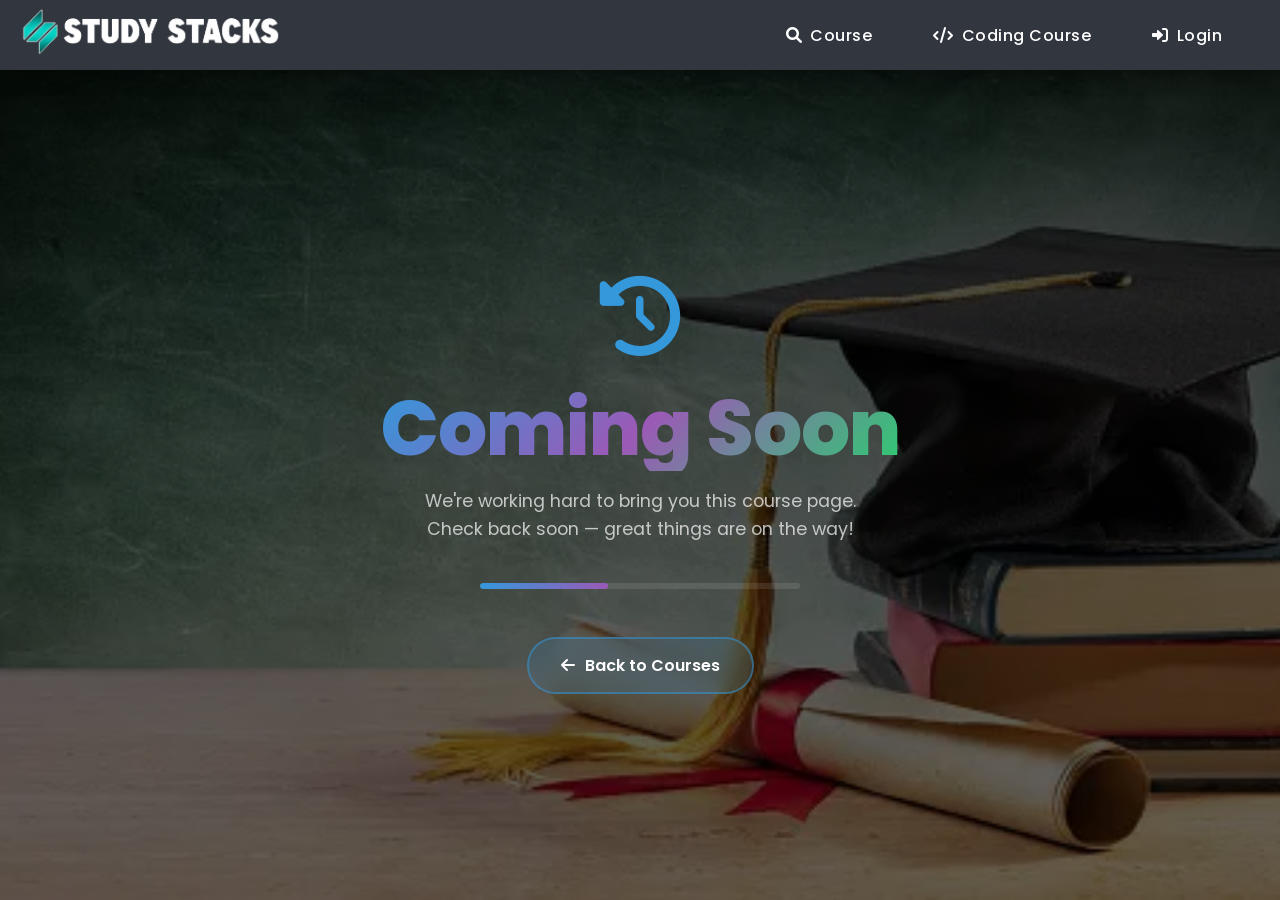
<file: coming-soon.html>
<!DOCTYPE html>
<html lang="en">
<head>
    <meta charset="UTF-8">
    <meta name="viewport" content="width=device-width, initial-scale=1.0">
    <title>STUDY STACKS - Coming Soon</title>
    <link rel="stylesheet" href="./style.css">
    <link rel="stylesheet" href="https://cdnjs.cloudflare.com/ajax/libs/font-awesome/6.0.0-beta3/css/all.min.css">
    <link href="https://fonts.googleapis.com/css2?family=Poppins:wght@300;400;500;600;700;800&display=swap" rel="stylesheet">
    <style>
        * {
            margin: 0;
            padding: 0;
            box-sizing: border-box;
        }

        body {
            font-family: 'Poppins', sans-serif;
            background-image: linear-gradient(rgba(0,0,0,0.75), rgba(0,0,0,0.6)),
                              url('./background image.webp');
            background-size: cover;
            background-position: center;
            background-attachment: fixed;
            min-height: 100vh;
            display: flex;
            flex-direction: column;
            overflow-x: hidden;
        }

        /* ── Navbar ── */
        .navigationbar {
            height: 70px;
            width: 100%;
            background-color: #31363f;
            display: flex;
            justify-content: space-between;
            align-items: center;
            position: fixed;
            top: 0;
            z-index: 100;
            box-shadow: 0 2px 20px rgba(0,0,0,0.4);
        }

        .navigationbar .firstnav {
            display: flex;
            margin-left: 20px;
        }

        .navigationbar .firstnav img {
            height: 50px;
        }

        .navigationbar .secondnav {
            display: flex;
            margin-right: 30px;
            gap: 5px;
        }

        .navigationbar .secondnav a {
            text-decoration: none;
            color: white;
            font-size: 16px;
            padding: 8px 18px;
            border-radius: 30px;
            transition: background 0.3s ease;
            font-weight: 500;
        }

        .navigationbar .secondnav a i {
            margin-right: 6px;
        }

        .navigationbar .secondnav a:hover {
            background-color: rgba(255,255,255,0.2);
        }

        /* ── Main Content ── */
        .coming-soon-wrapper {
            flex: 1;
            display: flex;
            flex-direction: column;
            align-items: center;
            justify-content: center;
            padding-top: 70px;
            min-height: 100vh;
        }

        .coming-soon-card {
            text-align: center;
            padding: 60px 50px;
            animation: fadeInUp 0.8s ease both;
        }

        /* Animated clock icon */
        .clock-icon {
            font-size: 80px;
            color: #3498db;
            margin-bottom: 30px;
            display: block;
            animation: pulse 2s ease-in-out infinite;
        }

        .coming-soon-card h1 {
            font-size: clamp(2.5rem, 6vw, 5rem);
            font-weight: 800;
            background: linear-gradient(135deg, #3498db, #9b59b6, #2ecc71);
            -webkit-background-clip: text;
            background-clip: text;
            color: transparent;
            letter-spacing: -1px;
            margin-bottom: 16px;
            line-height: 1.1;
        }

        .coming-soon-card .subtitle {
            font-size: 1.1rem;
            color: rgba(255,255,255,0.7);
            font-weight: 400;
            margin-bottom: 40px;
            max-width: 480px;
            margin-left: auto;
            margin-right: auto;
            line-height: 1.6;
        }

        /* Progress bar decoration */
        .progress-bar-wrapper {
            width: 320px;
            height: 6px;
            background: rgba(255,255,255,0.1);
            border-radius: 10px;
            overflow: hidden;
            margin: 0 auto 48px;
        }

        .progress-bar-fill {
            height: 100%;
            width: 40%;
            background: linear-gradient(90deg, #3498db, #9b59b6);
            border-radius: 10px;
            animation: progressMove 2.5s ease-in-out infinite alternate;
        }

        /* Back button */
        .back-home-btn {
            display: inline-flex;
            align-items: center;
            gap: 10px;
            background: rgba(52, 152, 219, 0.15);
            border: 2px solid rgba(52, 152, 219, 0.5);
            color: #fff;
            padding: 14px 32px;
            border-radius: 50px;
            font-size: 1rem;
            font-weight: 600;
            font-family: 'Poppins', sans-serif;
            cursor: pointer;
            text-decoration: none;
            transition: all 0.3s cubic-bezier(0.25, 0.8, 0.25, 1);
            backdrop-filter: blur(10px);
        }

        .back-home-btn i {
            transition: transform 0.3s ease;
        }

        .back-home-btn:hover {
            background: rgba(52, 152, 219, 0.35);
            border-color: #3498db;
            box-shadow: 0 8px 30px rgba(52, 152, 219, 0.4);
            transform: translateY(-3px);
        }

        .back-home-btn:hover i {
            transform: translateX(-4px);
        }

        .back-home-btn:active {
            transform: translateY(-1px);
        }

        /* Animations */
        @keyframes fadeInUp {
            from { opacity: 0; transform: translateY(40px); }
            to   { opacity: 1; transform: translateY(0); }
        }

        @keyframes pulse {
            0%   { transform: scale(1); }
            50%  { transform: scale(1.08); }
            100% { transform: scale(1); }
        }

        @keyframes progressMove {
            from { margin-left: 0; }
            to   { margin-left: 60%; }
        }

        /* Responsive */
        @media (max-width: 600px) {
            .coming-soon-card { padding: 40px 20px; }
            .progress-bar-wrapper { width: 220px; }
            .navigationbar .secondnav a { font-size: 13px; padding: 6px 12px; }
        }
    </style>
</head>
<body>

    <!-- Navigation Bar -->
    <div class="navigationbar">
        <div class="firstnav">
            <div class="image">
                <a href="./index.html">
                    <img src="./study_stacks_3__1_-removebg-preview.png" alt="STUDY STACKS">
                </a>
            </div>
        </div>
        <div class="secondnav">
            <div class="courseh"><a href="./index.html#braches"><i class="fa-solid fa-magnifying-glass"></i>Course</a></div>
            <div class="procourseh"><a href="./index.html#probraches"><i class="fa-solid fa-code"></i>Coding Course</a></div>
            <div class="assingment"><a href="./login form/login.html"><i class="fa-solid fa-right-to-bracket"></i>Login</a></div>
        </div>
    </div>

    <!-- Coming Soon Content -->
    <div class="coming-soon-wrapper">
        <div class="coming-soon-card">
            <i class="fa-solid fa-clock-rotate-left clock-icon"></i>
            <h1>Coming Soon</h1>
            <p class="subtitle">
                We're working hard to bring you this course page.<br>
                Check back soon — great things are on the way!
            </p>

            <div class="progress-bar-wrapper">
                <div class="progress-bar-fill"></div>
            </div>

            <a href="./index.html#braches" class="back-home-btn">
                <i class="fa-solid fa-arrow-left"></i>
                Back to Courses
            </a>
        </div>
    </div>

</body>
</html>
</file>
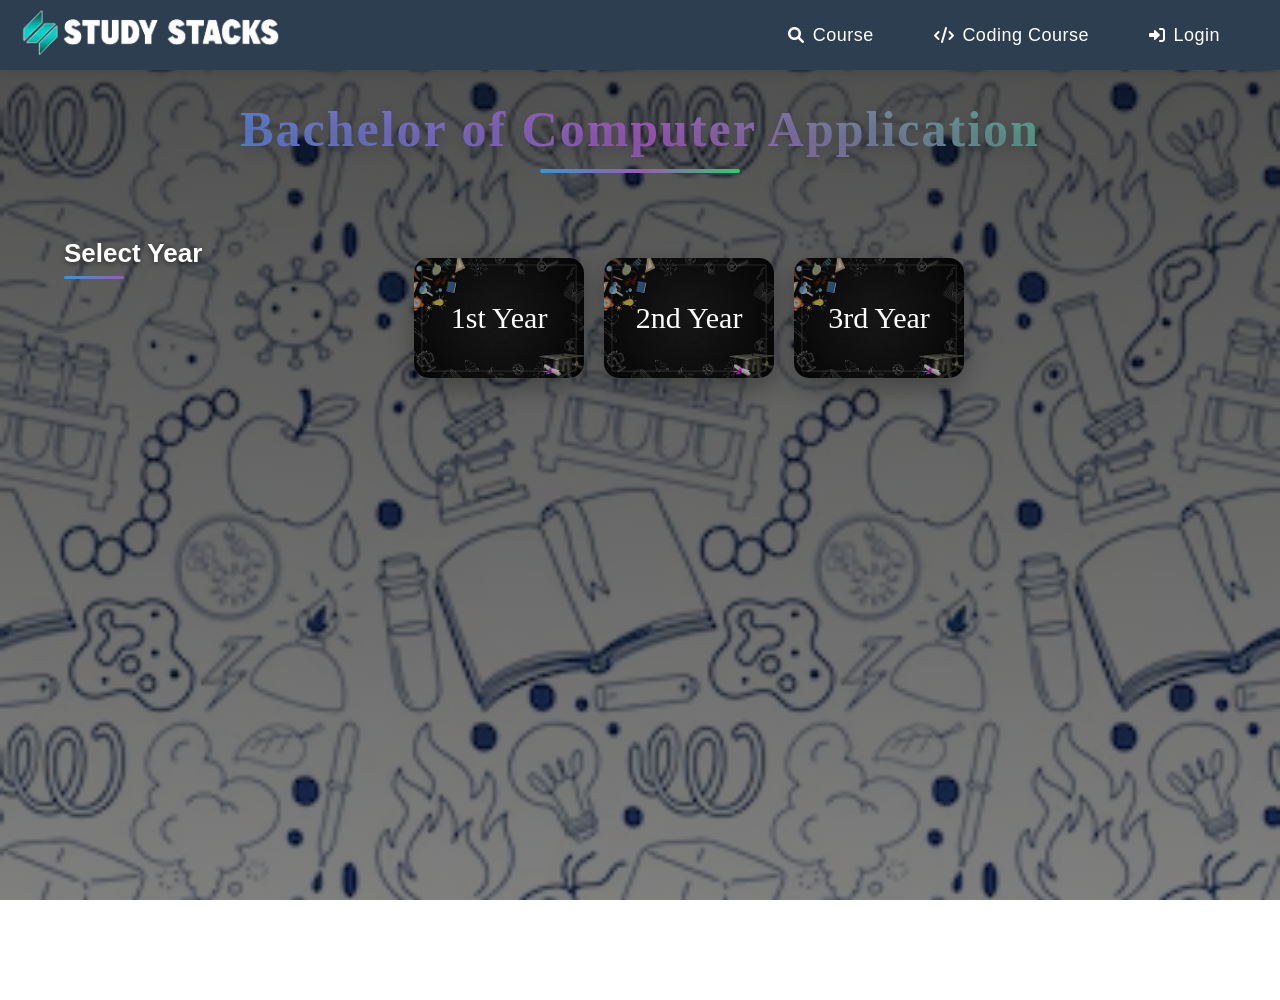
<file: Course/BCA/bca.html>
<!DOCTYPE html>
<html lang="en">
<head>
    <meta charset="UTF-8">
    <meta name="viewport" content="width=device-width, initial-scale=1.0">
    <title>STUDY STACKS - BCA</title>
    <link rel="stylesheet" href="./bca.css?v=1.3">
    <link rel="stylesheet" href="https://cdnjs.cloudflare.com/ajax/libs/font-awesome/6.0.0-beta3/css/all.min.css">
</head>
<body>
    <!-- Navigation Bar -->
    <div class="navigationbar">
        <div class="firstnav">
            <div class="image"><a href="../../index.html"><img src="../../study_stacks_3__1_-removebg-preview.png" alt="STUDY STACKS"></a></div>
        </div>
        <div class="secondnav">
            <div class="courseh"><a href="../../index.html#braches"><i class="fa-solid fa-magnifying-glass"></i>Course</a></div>
            <div class="procourseh"><a href="../../index.html#probraches"><i class="fa-solid fa-code"></i>Coding Course</a></div>
            <div class="assingment"><a href="../../login form/login.html"><i class="fa-solid fa-right-to-bracket"></i>Login</a></div>
        </div>
    </div>

    <!-- Main Content -->
    <div class="main">Bachelor of Computer Application</div>

    <!-- Year Selection -->
    <div class="select1" id="set1">
        <div class="titles">Select Year</div>
        <div class="year">
            <a href="#sem1"><div class="1"><p>1st Year</p></div></a>
            <a href="#sem2"><div class="2"><p>2nd Year</p></div></a>
            <a href="#sem3"><div class="3"><p>3rd Year</p></div></a>
        </div>
    </div>

    <!-- 1st Year - Select Semester -->
    <div class="select1 select2" id="sem1">
        <div class="titles">1st Year - Select Semester</div>
        <div class="year">
            <a href="#set3"><div class="1"><p>Sem 1</p></div></a>
            <a href="#set4"><div class="2"><p>Sem 2</p></div></a>
        </div>
    </div>

    <!-- Semester 1 - Select Program -->
    <div class="select1 sem1" id="set3">
        <div class="titles">Semester 1 - Select Program</div>
        <div class="year">
            <a href="#want1"><div class="1"><p>CPF</p></div></a>
            <a href="#want2"><div class="2"><p>PC</p></div></a>
            <a href="#want3"><div class="3"><p>Maths</p></div></a>
            <a href="#want4"><div class="4"><p>LOC-I</p></div></a>
        </div>
    </div>

<!-- CPF what you want  -->

<div class="select1 want1" id="want1">
    <div class="titles">CPF - Select What You Want</div>
    <div class="year">
        <a href="#notes1"><div class="1"><p>Notes</p></div></a>
        <a href="#notes2"><div class="2"><p>Assingment</p></div></a>
        <a href="#notes3"><div class="3"><p>PYQ</p></div></a>
    </div>
</div>

<!-- CPF Notes unit  -->

<div class="select1 notes1" id="notes1">
    <div class="titles">CPF - Notes - Select UNIT</div>
    <div class="year">
        <a href="./sem 1/cpf unit 1.pdf" target="_blank"><div class="1"><p>Unit - 1</p></div></a>
        <a href="./sem 1/cpf unit 2.pdf" target="_blank"><div class="2"><p>Unit - 2</p></div></a>
        <a href="./sem 1/cpf unit 3.pdf" target="_blank"><div class="3"><p>Unit - 3</p></div></a>
        <a href="./sem 1/cpf unit 4.pdf" target="_blank"><div class="3"><p>Unit - 4</p></div></a>
    </div>
</div>

<!-- CPF Notes Assingment  -->

<div class="select1 notes2" id="notes2">
    <div class="titles">CPF - Assingment - Select UNIT</div>
    <div class="year">
        <a href="./sem 1/cpf assingment 1.pdf" target="_blank"><div class="1"><p>Unit - 1</p></div></a>
        <a href="./sem 1/cpf assingmrnt 2.pdf" target="_blank"><div class="2"><p>Unit - 2</p></div></a>
    </div>
</div>

<!-- CPF Notes PYQ  -->

<div class="select1 notes3" id="notes3">
    <div class="titles">CPF - PYQ - Select Paper</div>
    <div class="year">
        <a href="./sem 1/cpf paper 1.pdf" target="_blank"><div class="1"><p>Paper 1</p></div></a>
    </div>
</div>

<!-- PC what you want  -->

<div class="select1 want2" id="want2">
    <div class="titles">PC - Select What You Want</div>
    <div class="year">
        <a href="#notes4"><div class="1" ><p>Notes</p></div></a>
        <a href="#notes5"><div class="2"><p>Assingment</p></div></a>
        <a href="#notes6"><div class="3"><p>PYQ</p></div></a>
    </div>
</div>

<!-- PC Notes unit  -->

<div class="select1 notes4" id="notes4">
    <div class="titles">PC - Notes - Select UNIT</div>
    <div class="year">
        <a href="./sem 1/pc unit 1.pdf" target="_blank"><div class="1"><p>Unit - 1</p></div></a>
        <a href="./sem 1/pc unit 2.pdf" target="_blank"><div class="2"><p>Unit - 2</p></div></a>
        <a href="./sem 1/pc unit 3.pdf" target="_blank"><div class="3"><p>Unit - 3</p></div></a>
        <a href="./sem 1/pc unit 4.pdf" target="_blank"><div class="3"><p>Unit - 4</p></div></a>
    </div>
</div>

<!-- PC Notes Assingment  -->

<div class="select1 notes5" id="notes5">
    <div class="titles">PC - Assingment - Select UNIT</div>
    <div class="year">
        <a href="./sem 1/pc assingment 1.pdf" target="_blank"><div class="1"><p>Unit - 1</p></div></a>
    </div>
</div>

<!-- PC Notes PYQ  -->

<div class="select1 notes6" id="notes6">
    <div class="titles">PC - PYQ - Select Paper</div>
    <div class="year">
        <a href="./sem 1/pc paper 1 2019.pdf" target="_blank"><div class="1"><p>Paper 2019</p></div></a>
        <a href="./sem 1/pc paper 2 2018.pdf" target="_blank"><div class="2"><p>Paper 2018</p></div></a>
        <a href="./sem 1/pc paper 3 2021.pdf" target="_blank"><div class="3"><p>Paper 2021</p></div></a>
        <a href="./sem 1/pc paper 4 2022.pdf" target="_blank"><div class="3"><p>Paper 2022</p></div></a>
    </div>
</div>


<!-- Maths what you want  -->

<div class="select1 want3" id="want3">
    <div class="titles">Maths - Select What You Want</div>
    <div class="year">
        <a href="#notes7"><div class="1"><p>Notes</p></div></a>
        <a href="#notes8"><div class="2"><p>Assingment</p></div></a>
        <a href="#notes9"><div class="3"><p>PYQ</p></div></a>
    </div>
</div>

<!-- Maths Notes unit  -->

<div class="select1 notes7" id="notes7">
    <div class="titles">Maths - Notes - Select UNIT</div>
    <div class="year">
        <a href="./sem 1/maths unit1.pdf" target="_blank"><div class="1"><p>Unit - 1</p></div></a>
        <a href="./sem 1/maths unit 2.pdf" target="_blank"><div class="2"><p>Unit - 2</p></div></a>
        <a href="./sem 1/maths unit 3.pdf" target="_blank"><div class="3"><p>Unit - 3</p></div></a>
        <a href="./sem 1/maths unit 4.pdf" target="_blank"><div class="3"><p>Unit - 4</p></div></a>
    </div>
</div>

<!-- Maths Notes Assingment  -->

<div class="select1 notes8" id="notes8">
    <div class="titles">Maths - Assingment - Select UNIT</div>
    <div class="year">
        <a href="./sem 1/maths assingment 1.pdf" target="_blank"><div class="1"><p>Unit - 1</p></div></a>
        <a href="./sem 1/maths assingment 2.pdf" target="_blank"><div class="2"><p>Unit - 2</p></div></a>
        <a href="./sem 1/maths assingment 3.pdf" target="_blank"><div class="3"><p>Unit - 3</p></div></a>
        <a href="./sem 1/maths assingment 4.pdf" target="_blank"><div class="3"><p>Unit - 4</p></div></a>
    </div>
</div>

<!-- Maths Notes PYQ  -->

<div class="select1 notes9" id="notes9">
    <div class="titles">Maths - PYQ - Select Paper</div>
    <div class="year">
        <a href="./sem 1/maths paper 1 2022.pdf" target="_blank"><div class="1"><p>Paper 2022</p></div></a>
        <a href="./sem 1/maths paper 2 2019.pdf" target="_blank"><div class="2"><p>Paper 2019</p></div></a>
        <a href="./sem 1/maths paper 3 2018.pdf" target="_blank"><div class="3"><p>Paper 2018</p></div></a>
        <a href="./sem 1/maths paper 4 2017.pdf" target="_blank"><div class="3"><p>Paper 2017</p></div></a>
    </div>
</div>


<!-- LOC-1 what you want  -->

<div class="select1 want4" id="want4">
    <div class="titles">LOC-I - Select What You Want</div>
    <div class="year">
        <a href="#notes10"><div class="1"><p>Notes</p></div></a>
        <a href="#notes11"><div class="2"><p>Assingment</p></div></a>
        <a href="#notes12"><div class="3"><p>PYQ</p></div></a>
    </div>
</div>

<!-- LOC-1 Notes unit  -->

<div class="select1 notes10" id="notes10">
    <div class="titles">LOC-I - Notes - Select UNIT</div>
    <div class="year">
        <a href="./sem 1/loc unit 1.pdf" target="_blank"><div class="1"><p>Unit - 1</p></div></a>
        <a href="./sem 1/loc unit 2.pdf" target="_blank"><div class="2"><p>Unit - 2</p></div></a>
        <a href="./sem 1/loc unit 3.pdf" target="_blank"><div class="3"><p>Unit - 3</p></div></a>
        <a href="./sem 1/loc unit 4.pdf" target="_blank"><div class="3"><p>Unit - 4</p></div></a>
    </div>
</div>

<!-- LOC-1 Notes Assingment  -->

<div class="select1 notes11" id="notes11">
    <div class="titles">LOC-I - Assingment - Select UNIT</div>
    <div class="year">
        <a href="./sem 1/loc assingment 1.pdf" target="_blank"><div class="1"><p>Unit - 1</p></div></a>
        <a href="./sem 1/loc assingment 2.pdf" target="_blank"><div class="2"><p>Unit - 2</p></div></a>
        <a href="./sem 1/loc assingment 3.pdf" target="_blank"><div class="3"><p>Unit - 3</p></div></a>
        <a href="./sem 1/loc assingment 4.pdf" target="_blank"><div class="3"><p>Unit - 4</p></div></a>
    </div>
</div>

<!-- LOC-1 Notes PYQ  -->

<div class="select1 notes12" id="notes12">
    <div class="titles">LOC-I - PYQ - Select Paper</div>
    <div class="year">
        <a href="./sem 1/loc paper 1 2022.pdf" target="_blank"><div class="1"><p>Paper 2022</p></div></a>
    </div>
</div>


<!-- 2 Program -->

<div class="select1 sem2" id="set4">
    <div class="titles">Semester 2 - Select Program</div>
    <div class="year">
        <a href="#want5"><div class="1"><p>C Program</p></div></a>
        <a href="#want6"><div class="2"><p>LOC-II</p></div></a>
        <a href="#want7"><div class="3"><p>Maths</p></div></a>
        <a href="#want8"><div class="4"><p>SSAD</p></div></a>
    </div>
</div>

<!-- C Program what you want  -->

<div class="select1 want5" id="want5">
    <div class="titles">C Program - Select What You Want</div>
    <div class="year">
        <a href="#notes13"><div class="1"><p>Notes</p></div></a>
        <a href="#notes14"><div class="2"><p>Assingment</p></div></a>
        <a href="#notes15"><div class="3"><p>PYQ</p></div></a>
    </div>
</div>

<!-- C Notes unit  -->

<div class="select1 notes13" id="notes13">
    <div class="titles">C Program - Notes - Select UNIT</div>
    <div class="year">
        <a href="./sem 2/c unit 1.pdf" target="_blank"><div class="1"><p>Unit - 1</p></div></a>
        <a href="./sem 2/c unit 2.pdf" target="_blank"><div class="2"><p>Unit - 2</p></div></a>
        <a href="./sem 2/c unit 3.pdf" target="_blank"><div class="3"><p>Unit - 3</p></div></a>
        <a href="./sem 2/c unit 4.pdf" target="_blank"><div class="3"><p>Unit - 4</p></div></a>
    </div>
</div>

<!-- C Notes Assingment  -->

<div class="select1 notes14" id="notes14">
    <div class="titles">C Program - Assingment - Select UNIT</div>
    <div class="year">
        <a href="./sem 2/c assingment 1.pdf" target="_blank"><div class="1"><p>Unit - 1</p></div></a>
        <a href="./sem 2/c assingment 2.pdf" target="_blank"><div class="2"><p>Unit - 2</p></div></a>
        <a href="./sem 2/c assingment 3.pdf" target="_blank"><div class="3"><p>Unit - 3</p></div></a>
        <a href="./sem 2/c assingment 4.pdf" target="_blank"><div class="3"><p>Unit - 4</p></div></a>
    </div>
</div>

<!-- C Notes PYQ  -->

<div class="select1 notes15" id="notes15">
    <div class="titles">C Program - PYQ - Select Paper</div>
    <div class="year">
        <a href="./sem 2/c paper 1 2018.pdf" target="_blank"><div class="1"><p>Paper 2018</p></div></a>
        <a href="./sem 2/c paper 2 2019.pdf" target="_blank"><div class="2"><p>Paper 2019</p></div></a>
        <a href="./sem 2/c paper 3 2017.pdf" target="_blank"><div class="3"><p>Paper 2017</p></div></a>
    </div>
</div>

<!-- LOC-II what you want  -->

<div class="select1 want6" id="want6">
    <div class="titles">LOC-II - Select What You Want</div>
    <div class="year">
        <a href="#notes16"><div class="1"><p>Notes</p></div></a>
        <a href="#notes17"><div class="2"><p>Assingment</p></div></a>
        <a href="#notes18"><div class="3"><p>PYQ</p></div></a>
    </div>
</div>

<!-- LOC-II Notes unit  -->

<div class="select1 notes16" id="notes16">
    <div class="titles">LOC-II - Notes - Select UNIT</div>
    <div class="year">
        <a href="./sem 2/loc unit 1.pdf" target="_blank"><div class="1"><p>Unit - 1</p></div></a>
        <a href="./sem 2/loc unit 2.pdf" target="_blank"><div class="2"><p>Unit - 2</p></div></a>
        <a href="./sem 2/loc unit 3.pdf" target="_blank"><div class="3"><p>Unit - 3</p></div></a>
        <a href="./sem 2/loc unit 4.pdf" target="_blank"><div class="3"><p>Unit - 4</p></div></a>
    </div>
</div>

<!-- LOC-II Notes Assingment  -->

<div class="select1 notes17" id="notes17">
    <div class="titles">LOC-II - Assingment - Select UNIT</div>
    <div class="year">
        <a href="" target="_blank"><div class="1"><p>Unavailable</p></div></a>
    </div>
</div>

<!-- LOC-II Notes PYQ  -->

<div class="select1 notes18" id="notes18">
    <div class="titles">LOC-II - PYQ - Select Paper</div>
    <div class="year">
        <a href="./sem 2/loc paper 1 2018.pdf" target="_blank"><div class="1"><p>Paper 2018</p></div></a>
        <a href="./sem 2/loc paper 2 2019.pdf" target="_blank"><div class="2"><p>Paper 2019</p></div></a>
    </div>
</div>

<!-- Maths what you want  -->

<div class="select1  want7" id="want7">
    <div class="titles">Maths - Select What You Want</div>
    <div class="year">
        <a href="#notes19"><div class="1"><p>Notes</p></div></a>
        <a href="#notes20"><div class="2"><p>Assingment</p></div></a>
        <a href="#notes21"><div class="3"><p>PYQ</p></div></a>
    </div>
</div>

<!-- Maths Notes unit  -->

<div class="select1 notes19" id="notes19">
    <div class="titles">Maths - Notes - Select UNIT</div>
    <div class="year">
        <a href="./sem 2/maths unit 1.pdf"><div class="1"><p>Unit - 1</p></div></a>
        <a href="./sem 2/maths unit 2.pdf" target="_blank"><div class="2"><p>Unit - 2</p></div></a>
        <a href="./sem 2/maths unit 3.pdf" target="_blank"><div class="3"><p>Unit - 3</p></div></a>
        <a href="./sem 2/maths unit 4.pdf" target="_blank"><div class="3"><p>Unit - 4</p></div></a>
    </div>
</div>

<!-- Maths Notes Assingment  -->

<div class="select1 notes20" id="notes20">
    <div class="titles">Maths - Assingment - Select UNIT</div>
    <div class="year">
        <a href="./sem 2/maths assingment 1.pdf" target="_blank"><div class="1"><p>Unit - 1</p></div></a>
    </div>
</div>

<!-- Maths Notes PYQ  -->

<div class="select1 notes21" id="notes21">
    <div class="titles">Maths - PYQ - Select Paper</div>
    <div class="year">
        <a href="./sem 2/maths paper 1 2017.pdf" target="_blank"><div class="1"><p>Paper 2017</p></div></a>
        <a href="./sem 2/maths paper 2 2018.pdf" target="_blank"><div class="2"><p>Paper 2018</p></div></a>
        <a href="./sem 2/maths paper 3 2020.pdf" target="_blank"><div class="3"><p>Paper 2020</p></div></a>
        <a href="./sem 2/maths paper 4 2023.pdf" target="_blank"><div class="3"><p>Paper 2023</p></div></a>
    </div>
</div>

<!-- SSAD what you want  -->

<div class="select1  want8" id="want8">
    <div class="titles">SSAD - Select What You Want</div>
    <div class="year">
        <a href="#notes22"><div class="1"><p>Notes</p></div></a>
        <a href="#notes23"><div class="2"><p>Assingment</p></div></a>
        <a href="#notes24"><div class="3"><p>PYQ</p></div></a>
    </div>
</div>

<!-- SSAD Notes unit  -->

<div class="select1 notes22" id="notes22">
    <div class="titles">SSAD - Notes - Select UNIT</div>
    <div class="year">
        <a href="./sem 2/ssad unit 1.pdf" target="_blank"><div class="1"><p>Unit - 1</p></div></a>
        <a href="./sem 2/ssad unit 2.pdf" target="_blank"><div class="2"><p>Unit - 2</p></div></a>
        <a href="./sem 2/ssad unit 3.pdf" target="_blank"><div class="3"><p>Unit - 3</p></div></a>
        <a href="./sem 2/ssad unit 4.pdf" target="_blank"><div class="3"><p>Unit - 4</p></div></a>
    </div>
</div>

<!-- SSAD Notes Assingment  -->

<div class="select1 notes23" id="notes23">
    <div class="titles">SSAD - Assingment - Select UNIT</div>
    <div class="year">
        <a href="./sem 2/ssad assingment 1.pdf" target="_blank"><div class="1"><p>Unit - 1</p></div></a>
        <a href="./sem 2/ssad assingment 2.pdf" target="_blank"><div class="2"><p>Unit - 2</p></div></a>
        <a href="./sem 2/ssad assingment 3.pdf" target="_blank"><div class="3"><p>Unit - 3</p></div></a>
        <a href="./sem 2/ssad assingment 4.pdf" target="_blank"><div class="3"><p>Unit - 4</p></div></a>
    </div>
</div>

<!-- SSAD Notes PYQ  -->

<div class="select1 notes24" id="notes24">
    <div class="titles">SSAD - PYQ - Select Paper</div>
    <div class="year">
        <a href="./sem 2/ssad paper 1 2019.pdf" target="_blank"><div class="1"><p>Paper 2019</p></div></a>
        <a href="./sem 2/ssad paper 2 2023.pdf" target="_blank"><div class="2"><p>Paper 2023</p></div></a>
        <a href="./sem 2/ssad paper 3 2020.pdf" target="_blank"><div class="3"><p>Paper 2020</p></div></a>
        <a href="./sem 2/ssad paper 4 2018.pdf" target="_blank"><div class="3"><p>Paper 2018</p></div></a>
    </div>
</div>


<!-- 2 Semester -->

<div class="select1 select3" id="sem2">
    <div class="titles">2nd Year - Select Semester</div>
    <div class="year">
        <a href="#set5"><div class="1"><p>Sem 3</p></div></a>
        <a href="#set6"><div class="2"><p>Sem 4</p></div></a>
    </div>
</div>

<!-- 3 Program -->

<div class="select1 sem3" id="set5">
    <div class="titles">Semester 3 - Select Program</div>
    <div class="year">
        <a href="#want9"><div class="1"><p>OS</p></div></a>
        <a href="#want10"><div class="2"><p>DS-I</p></div></a>
        <a href="#want11"><div class="3"><p>DBS</p></div></a>
        <a href="#want12"><div class="4"><p>CS (English)</p></div></a>
    </div>
</div>

<!-- OS what you want  -->

<div class="select1  want9" id="want9">
    <div class="titles">OS - Select What You Want</div>
    <div class="year">
        <a href="#notes25"><div class="1"><p>Notes</p></div></a>
        <a href="#notes26"><div class="2"><p>Assingment</p></div></a>
        <a href="#notes27"><div class="3"><p>PYQ</p></div></a>
    </div>
</div>

<!-- OS Notes unit  -->

<div class="select1 notes25" id="notes25">
    <div class="titles">OS - Notes - Select UNIT</div>
    <div class="year">
        <a href="./sem 3/Operating Sys Unit-1.pdf" target="_blank"><div class="1"><p>Unit - 1</p></div></a>
        <!-- <a href="" target="_blank"><div class="2"><p>Unit - 2</p></div></a>
        <a href="" target="_blank"><div class="3"><p>Unit - 3</p></div></a>
        <a href="" target="_blank"><div class="3"><p>Unit - 4</p></div></a> -->
    </div>
</div>

<!-- OS Notes Assingment  -->

<div class="select1 notes26" id="notes26">
    <div class="titles">OS - Assingment - Select UNIT</div>
    <div class="year">
        <a href="" target="_blank"><div class="1"><p>Unit - 1</p></div></a>
        <a href="" target="_blank"><div class="2"><p>Unit - 2</p></div></a>
        <a href="" target="_blank"><div class="3"><p>Unit - 3</p></div></a>
        <a href="" target="_blank"><div class="3"><p>Unit - 4</p></div></a>
    </div>
</div>

<!-- OS Notes PYQ  -->

<div class="select1 notes27" id="notes27">
    <div class="titles">OS - PYQ - Select Paper</div>
    <div class="year">
        <a href="./sem 3/OS paper 1 2023.pdf" target="_blank"><div class="1"><p>Paper 2023</p></div></a>
        <a href="./sem 3/OS paper 2 2022.pdf" target="_blank"><div class="2"><p>Paper 2022</p></div></a>
    </div>
</div>

<!-- DS-I what you want  -->

<div class="select1  want10" id="want10">
    <div class="titles">DS-I - Select What You Want</div>
    <div class="year">
        <a href="#notes28"><div class="1"><p>Notes</p></div></a>
        <a href="#notes29"><div class="2"><p>Assingment</p></div></a>
        <a href="#notes30"><div class="3"><p>PYQ</p></div></a>
    </div>
</div>

<!-- DS-I Notes unit  -->

<div class="select1 notes28" id="notes28">
    <div class="titles">DS-I - Notes - Select UNIT</div>
    <div class="year">
        <a href="" target="_blank"><div class="1"><p>Unit - 1</p></div></a>
        <a href="" target="_blank"><div class="2"><p>Unit - 2</p></div></a>
        <a href="" target="_blank"><div class="3"><p>Unit - 3</p></div></a>
        <a href="" target="_blank"><div class="3"><p>Unit - 4</p></div></a>
    </div>
</div>

<!-- DS-I Notes Assingment  -->

<div class="select1 notes29" id="notes29">
    <div class="titles">DS-I - Assingment - Select UNIT</div>
    <div class="year">
        <a href="" target="_blank"><div class="1"><p>Unit - 1</p></div></a>
        <a href="" target="_blank"><div class="2"><p>Unit - 2</p></div></a>
        <a href="" target="_blank"><div class="3"><p>Unit - 3</p></div></a>
        <a href="" target="_blank"><div class="3"><p>Unit - 4</p></div></a>
    </div>
</div>

<!-- DS-I Notes PYQ  -->

<div class="select1 notes30" id="notes30">
    <div class="titles">DS-I - PYQ - Select Paper</div>
    <div class="year">
        <a href="" target="_blank"><div class="1"><p>Paper 1</p></div></a>
        <a href="" target="_blank"><div class="2"><p>Paper 2</p></div></a>
        <a href="" target="_blank"><div class="3"><p>Paper 3</p></div></a>
        <a href="" target="_blank"><div class="3"><p>Paper 4</p></div></a>
    </div>
</div>

<!-- DBS what you want  -->

<div class="select1  want11" id="want11">
    <div class="titles">DBS - Select What You Want</div>
    <div class="year">
        <a href="#notes31"><div class="1"><p>Notes</p></div></a>
        <a href="#notes32"><div class="2"><p>Assingment</p></div></a>
        <a href="#notes33"><div class="3"><p>PYQ</p></div></a>
    </div>
</div>

<!-- DBS Notes unit  -->

<div class="select1 notes31" id="notes31">
    <div class="titles">DBS - Notes - Select UNIT</div>
    <div class="year">
        <a href="./sem 3/DBMS UNIT-1 NOTES.pdf" target="_blank"><div class="1"><p>Unit - 1</p></div></a>
        <a href="./sem 3/DBMS UNIT-2 NOTES.pdf" target="_blank"><div class="2"><p>Unit - 2</p></div></a>
        <a href="./sem 3/DBMS UNIT-3 NOTES.pdf" target="_blank"><div class="3"><p>Unit - 3</p></div></a>
        <a href="./sem 3/DBMS UNIT-4 NOTES.pdf" target="_blank"><div class="3"><p>Unit - 4</p></div></a>
    </div>
</div>

<!-- DBS Notes Assingment  -->

<div class="select1 notes32" id="notes32">
    <div class="titles">DBS - Assingment - Select UNIT</div>
    <div class="year">
        <a href="./sem 3/DB Assignment 1.pdf" target="_blank"><div class="1"><p>Unit - 1</p></div></a>
        <a href="./sem 3/DBMS Assignment 2.pdf" target="_blank"><div class="2"><p>Unit - 2</p></div></a>
    </div>
</div>

<!-- DBS Notes PYQ  -->

<div class="select1 notes33" id="notes33">
    <div class="titles">DBS - PYQ - Select Paper</div>
    <div class="year">
        <a href="" target="_blank"><div class="1"><p>Paper 1</p></div></a>
        <a href="" target="_blank"><div class="2"><p>Paper 2</p></div></a>
        <a href="" target="_blank"><div class="3"><p>Paper 3</p></div></a>
        <a href="" target="_blank"><div class="3"><p>Paper 4</p></div></a>
    </div>
</div>

<!-- CS (English) what you want  -->

<div class="select1  want12" id="want12">
    <div class="titles">CS (English) - Select What You Want</div>
    <div class="year">
        <a href="#notes34"><div class="1"><p>Notes</p></div></a>
        <a href="#notes35"><div class="2"><p>Assingment</p></div></a>
        <a href="#notes36"><div class="3"><p>PYQ</p></div></a>
    </div>
</div>

<!-- CS (English) Notes unit  -->

<div class="select1 notes34" id="notes34">
    <div class="titles">CS (English) - Notes - Select UNIT</div>
    <div class="year">
        <a href="./sem 3/CS unit 1.pdf" target="_blank"><div class="1"><p>Unit - 1</p></div></a>
        <!-- <a href="" target="_blank"><div class="2"><p>Unit - 2</p></div></a> -->
        <a href="./sem 3/CS unit 3.pdf" target="_blank"><div class="3"><p>Unit - 3</p></div></a>
        <!-- <a href="" target="_blank"><div class="3"><p>Unit - 4</p></div></a> -->
    </div>
</div>

<!-- CS (English) Notes Assingment  -->

<div class="select1 notes35" id="notes35">
    <div class="titles">CS (English) - Assingment - Select UNIT</div>
    <div class="year">
        <a href="./sem 3/CS assingment 1.pdf" target="_blank"><div class="1"><p>Unit - 1</p></div></a>
        <a href="./sem 3/CS assingment 2.pdf" target="_blank"><div class="2"><p>Unit - 2</p></div></a>
        <!-- <a href="" target="_blank"><div class="3"><p>Unit - 3</p></div></a>
        <a href="" target="_blank"><div class="3"><p>Unit - 4</p></div></a> -->
    </div>
</div>

<!-- CS (English) Notes PYQ  -->

<div class="select1 notes36" id="notes36">
    <div class="titles">CS (English) - PYQ - Select Paper</div>
    <div class="year">
        <a href="" target="_blank"><div class="1"><p>Paper 1</p></div></a>
        <a href="" target="_blank"><div class="2"><p>Paper 2</p></div></a>
        <a href="" target="_blank"><div class="3"><p>Paper 3</p></div></a>
        <a href="" target="_blank"><div class="3"><p>Paper 4</p></div></a>
    </div>
</div>

<!-- 4 Program -->

<div class="select1 sem4" id="set6">
    <div class="titles">Semester 4 - Select Program</div>
    <div class="year">
        <a href="#want13">
            <div class="year-card">
                <p>WD</p>
                <img src="../button wallpaper.jpg" alt="WD">
            </div>
        </a>
        <a href="#want14">
            <div class="year-card">
                <p>DS-II</p>
                <img src="../button wallpaper.jpg" alt="DS-II">
            </div>
        </a>
        <a href="#want15">
            <div class="year-card">
                <p>C++ Program</p>
                <img src="../button wallpaper.jpg" alt="C++ Program">
            </div>
        </a>
        <a href="#want16">
            <div class="year-card">
                <p>SE</p>
                <img src="../button wallpaper.jpg" alt="SE">
            </div>
        </a>
    </div>
</div>

<!-- WD what you want  -->

<div class="select1  want13" id="want13">
    <div class="titles">WD - Select What You Want</div>
    <div class="year">
        <a href="#notes37"><div class="1"><p>Notes</p></div></a>
        <a href="#notes38"><div class="2"><p>Assingment</p></div></a>
        <a href="#notes39"><div class="3"><p>PYQ</p></div></a>
    </div>
</div>

<!-- WD Notes unit  -->

<div class="select1 notes37" id="notes37">
    <div class="titles">WD - Notes - Select UNIT</div>
    <div class="year">
        <a href="./sem 4/WD unit (1).pdf" target="_blank"><div class="1"><p>Unit - 1</p></div></a>
        <a href="./sem 4/WD unit (2).pdf" target="_blank"><div class="2"><p>Unit - 2</p></div></a>
        <!-- <a href="" target="_blank"><div class="3"><p>Unit - 3</p></div></a>
        <a href="" target="_blank"><div class="3"><p>Unit - 4</p></div></a> -->
    </div>
</div>

<!-- WD Notes Assingment  -->

<div class="select1 notes38" id="notes38">
    <div class="titles">WD - Assingment - Select UNIT</div>
    <div class="year">
        <a href="./sem 4/WD assingment 1.pdf" target="_blank"><div class="1"><p>Unit - 1</p></div></a>
        <a href="./sem 4/WD assingment 2.pdf" target="_blank"><div class="2"><p>Unit - 2</p></div></a>
        <!-- <a href="" target="_blank"><div class="3"><p>Unit - 3</p></div></a>
        <a href="" target="_blank"><div class="3"><p>Unit - 4</p></div></a> -->
    </div>
</div>

<!-- WD Notes PYQ  -->

<div class="select1 notes39" id="notes39">
    <div class="titles">WD - PYQ - Select Paper</div>
    <div class="year">
        <a href="" target="_blank"><div class="1"><p>Paper 1</p></div></a>
        <a href="" target="_blank"><div class="2"><p>Paper 2</p></div></a>
        <a href="" target="_blank"><div class="3"><p>Paper 3</p></div></a>
        <a href="" target="_blank"><div class="3"><p>Paper 4</p></div></a>
    </div>
</div>

<!-- DS-II what you want  -->

<div class="select1  want14" id="want14">
    <div class="titles">DS-II - Select What You Want</div>
    <div class="year">
        <a href="#notes40"><div class="1"><p>Notes</p></div></a>
        <a href="#notes41"><div class="2"><p>Assingment</p></div></a>
        <a href="#notes42"><div class="3"><p>PYQ</p></div></a>
    </div>
</div>

<!-- DS-II Notes unit  -->

<div class="select1 notes40" id="notes40">
    <div class="titles">DS-II - Notes - Select UNIT</div>
    <div class="year">
        <a href="./sem 4/DS-II UNIT - 1.docx.pdf" target="_blank"><div class="1"><p>Unit - 1</p></div></a>
        <a href="./sem 4/DS-II UNIT - 2.docx.pdf" target="_blank"><div class="2"><p>Unit - 2</p></div></a>
        <a href="./sem 4/DS-II UNIT - 3 (FULL).docx.pdf" target="_blank"><div class="3"><p>Unit - 3</p></div></a>
        <a href="./sem 4/DS-II UNIT - 4.docx.pdf" target="_blank"><div class="3"><p>Unit - 4</p></div></a>
    </div>
</div>

<!-- DS-II Notes Assingment  -->

<div class="select1 notes41" id="notes41">
    <div class="titles">DS-II - Assingment - Select UNIT</div>
    <div class="year">
        <a href="" target="_blank"><div class="1"><p>Unit - 1</p></div></a>
        <a href="" target="_blank"><div class="2"><p>Unit - 2</p></div></a>
        <a href="" target="_blank"><div class="3"><p>Unit - 3</p></div></a>
        <a href="" target="_blank"><div class="3"><p>Unit - 4</p></div></a>
    </div>
</div>

<!-- DS-II Notes PYQ  -->

<div class="select1 notes42" id="notes42">
    <div class="titles">DS-II - PYQ - Select Paper</div>
    <div class="year">
        <a href="" target="_blank"><div class="1"><p>Paper 1</p></div></a>
        <a href="" target="_blank"><div class="2"><p>Paper 2</p></div></a>
        <a href="" target="_blank"><div class="3"><p>Paper 3</p></div></a>
        <a href="" target="_blank"><div class="3"><p>Paper 4</p></div></a>
    </div>
</div>

<!-- C++ Program what you want  -->

<div class="select1  want15" id="want15">
    <div class="titles">C++ Program - Select What You Want</div>
    <div class="year">
        <a href="#notes43"><div class="1"><p>Notes</p></div></a>
        <a href="#notes44"><div class="2"><p>Assingment</p></div></a>
        <a href="#notes45"><div class="3"><p>PYQ</p></div></a>
    </div>
</div>

<!-- C++ Program Notes unit  -->

<div class="select1 notes43" id="notes43">
    <div class="titles">C++ Program - Notes - Select UNIT</div>
    <div class="year">
        <a href="./sem 4/OOP unit 1.pdf" target="_blank"><div class="1"><p>Unit - 1</p></div></a>
        <a href="./sem 4/OOP unit 2 (2).pdf" target="_blank"><div class="2"><p>Unit - 2</p></div></a>
        <a href="./sem 4/OOPs Unit 3.pdf" target="_blank"><div class="3"><p>Unit - 3</p></div></a>
        <a href="./sem 4/OOp unit 4.pdf" target="_blank"><div class="3"><p>Unit - 4</p></div></a>
    </div>
</div>

<!-- C++ Program Notes Assingment  -->

<div class="select1 notes44" id="notes44">
    <div class="titles">C++ Program - Assingment - Select UNIT</div>
    <div class="year">
        <a href="./sem 4/oop assingment 1.pdf" target="_blank"><div class="1"><p>Unit - 1</p></div></a>
        <!-- <a href="" target="_blank"><div class="2"><p>Unit - 2</p></div></a>
        <a href="" target="_blank"><div class="3"><p>Unit - 3</p></div></a>
        <a href="" target="_blank"><div class="3"><p>Unit - 4</p></div></a> -->
    </div>
</div>

<!-- C++ Program Notes PYQ  -->

<div class="select1 notes45" id="notes45">
    <div class="titles">C++ Program - PYQ - Select Paper</div>
    <div class="year">
        <a href="" target="_blank"><div class="1"><p>Paper 1</p></div></a>
        <a href="" target="_blank"><div class="2"><p>Paper 2</p></div></a>
        <a href="" target="_blank"><div class="3"><p>Paper 3</p></div></a>
        <a href="" target="_blank"><div class="3"><p>Paper 4</p></div></a>
    </div>
</div>

<!-- SE what you want  -->

<div class="select1 want16" id="want16">
    <div class="titles">SE - Select What You Want</div>
    <div class="year">
        <a href="#notes46"><div class="1"><p>Notes</p></div></a>
        <a href="#notes47"><div class="2"><p>Assingment</p></div></a>
        <a href="#notes48"><div class="3"><p>PYQ</p></div></a>
    </div>
</div>

<!-- SE Notes unit  -->

<div class="select1 notes46" id="notes46">
    <div class="titles">SE - Notes - Select UNIT</div>
    <div class="year">
        <a href="./sem 4/SE Unit 1 Notes.pdf" target="_blank"><div class="1"><p>Unit - 1</p></div></a>
        <!-- <a href="" target="_blank"><div class="2"><p>Unit - 2</p></div></a> -->
        <a href="./sem 4/SE Unit 3 Notes.pdf" target="_blank"><div class="3"><p>Unit - 3</p></div></a>
        <a href="./sem 4/SE Unit 4 Notes.pdf" target="_blank"><div class="3"><p>Unit - 4</p></div></a>
    </div>
</div>

<!-- SE Notes Assingment  -->

<div class="select1 notes47" id="notes47">
    <div class="titles">SE - Assingment - Select UNIT</div>
    <div class="year">
        <a href="./sem 4/SE assingment 1.pdf" target="_blank"><div class="1"><p>Unit - 1</p></div></a>
        <a href="./sem 4/SE assingment 2.pdf" target="_blank"><div class="2"><p>Unit - 2</p></div></a>
        <!-- <a href="" target="_blank"><div class="3"><p>Unit - 3</p></div></a>
        <a href="" target="_blank"><div class="3"><p>Unit - 4</p></div></a> -->
    </div>
</div>

<!-- SE Notes PYQ  -->

<div class="select1 notes48" id="notes48">
    <div class="titles">SE - PYQ - Select Paper</div>
    <div class="year">
        <a href="" target="_blank"><div class="1"><p>Paper 1</p></div></a>
        <a href="" target="_blank"><div class="2"><p>Paper 2</p></div></a>
        <a href="" target="_blank"><div class="3"><p>Paper 3</p></div></a>
        <a href="" target="_blank"><div class="3"><p>Paper 4</p></div></a>
    </div>
</div>

<!-- 3 Semester -->

<div class="select1 select4" id="sem3">
    <div class="titles">3rd Year - Select Semester</div>
    <div class="year">
        <a href="#set7"><div class="1"><p>Sem 5</p></div></a>
        <a href="#set8"><div class="2"><p>Sem 6</p></div></a>
    </div>
</div>

<!-- 5 Program -->

<div class="select1 sem5" id="set7">
    <div class="titles">Semester 5 - Select Program</div>
    <div class="year">
        <a href="#want17"><div class="1"><p>MIS</p></div></a>
        <a href="#want18"><div class="2"><p>CG</p></div></a>
        <a href="#want19"><div class="3"><p>DCN</p></div></a>
        <a href="#want20"><div class="4"><p>VB</p></div></a>
    </div>
</div>

<!-- MIS what you want  -->

<div class="select1 want17" id="want17">
    <div class="titles">MIS - Select What You Want</div>
    <div class="year">
        <a href="#notes49"><div class="1"><p>Notes</p></div></a>
        <a href="#notes50"><div class="2"><p>Assingment</p></div></a>
        <a href="#notes51"><div class="3"><p>PYQ</p></div></a>
    </div>
</div>

<!-- MIS Notes unit  -->

<div class="select1 notes49" id="notes49">
    <div class="titles">MIS - Notes - Select UNIT</div>
    <div class="year">
        <a href="./sem 5/MIS unit 1.pdf" target="_blank"><div class="1"><p>Unit - 1</p></div></a>
        <!-- <a href="" target="_blank"><div class="2"><p>Unit - 2</p></div></a> -->
        <a href="./sem 5/MIS_Unit-3 BCA 5th.pdf" target="_blank"><div class="3"><p>Unit - 3</p></div></a>
        <a href="./sem 5/MIS 4th unit.pdf" target="_blank"><div class="3"><p>Unit - 4</p></div></a>
    </div>
</div>

<!-- MIS Notes Assingment  -->

<div class="select1 notes50" id="notes50">
    <div class="titles">MIS - Assingment - Select UNIT</div>
    <div class="year">
        <a href="./sem 5/MIS assingment 1.pdf" target="_blank"><div class="1"><p>Unit - 1</p></div></a>
        <!-- <a href="" target="_blank"><div class="2"><p>Unit - 2</p></div></a>
        <a href="" target="_blank"><div class="3"><p>Unit - 3</p></div></a>
        <a href="" target="_blank"><div class="3"><p>Unit - 4</p></div></a> -->
    </div>
</div>

<!-- MIS Notes PYQ  -->

<div class="select1 notes51" id="notes51">
    <div class="titles">MIS - PYQ - Select Paper</div>
    <div class="year">
        <a href="" target="_blank"><div class="1"><p>Paper 1</p></div></a>
        <a href="" target="_blank"><div class="2"><p>Paper 2</p></div></a>
        <a href="" target="_blank"><div class="3"><p>Paper 3</p></div></a>
        <a href="" target="_blank"><div class="3"><p>Paper 4</p></div></a>
    </div>
</div>

<!-- CG what you want  -->

<div class="select1 want18" id="want18">
    <div class="titles">CG - Select What You Want</div>
    <div class="year">
        <a href="#notes52"><div class="1"><p>Notes</p></div></a>
        <a href="#notes53"><div class="2"><p>Assingment</p></div></a>
        <a href="#notes54"><div class="3"><p>PYQ</p></div></a>
    </div>
</div>

<!-- CG Notes unit  -->

<div class="select1 notes52" id="notes52">
    <div class="titles">CG - Notes - Select UNIT</div>
    <div class="year">
        <a href="" target="_blank"><div class="1"><p>Unit - 1</p></div></a>
        <a href="" target="_blank"><div class="2"><p>Unit - 2</p></div></a>
        <a href="" target="_blank"><div class="3"><p>Unit - 3</p></div></a>
        <a href="" target="_blank"><div class="3"><p>Unit - 4</p></div></a>
    </div>
</div>

<!-- CG Notes Assingment  -->

<div class="select1 notes53" id="notes53">
    <div class="titles">CG - Assingment - Select UNIT</div>
    <div class="year">
        <a href="" target="_blank"><div class="1"><p>Unit - 1</p></div></a>
        <a href="" target="_blank"><div class="2"><p>Unit - 2</p></div></a>
        <a href="" target="_blank"><div class="3"><p>Unit - 3</p></div></a>
        <a href="" target="_blank"><div class="3"><p>Unit - 4</p></div></a>
    </div>
</div>

<!-- CG Notes PYQ  -->

<div class="select1 notes54" id="notes54">
    <div class="titles">CG - PYQ - Select Paper</div>
    <div class="year">
        <a href="" target="_blank"><div class="1"><p>Paper 1</p></div></a>
        <a href="" target="_blank"><div class="2"><p>Paper 2</p></div></a>
        <a href="" target="_blank"><div class="3"><p>Paper 3</p></div></a>
        <a href="" target="_blank"><div class="3"><p>Paper 4</p></div></a>
    </div>
</div>

<!-- DCN what you want  -->

<div class="select1 want19" id="want19">
    <div class="titles">DCN - Select What You Want</div>
    <div class="year">
        <a href="#notes55"><div class="1"><p>Notes</p></div></a>
        <a href="#notes56"><div class="2"><p>Assingment</p></div></a>
        <a href="#notes57"><div class="3"><p>PYQ</p></div></a>
    </div>
</div>

<!-- DCN Notes unit  -->

<div class="select1 notes55" id="notes55">
    <div class="titles">DCN - Notes - Select UNIT</div>
    <div class="year">
        <a href="./sem 5/DCN unit 1.pdf" target="_blank"><div class="1"><p>Unit - 1</p></div></a>
        <a href="./sem 5/DCN unit 2.pdf" target="_blank"><div class="2"><p>Unit - 2</p></div></a>
        <a href="./sem 5/DCN unit 3.pdf" target="_blank"><div class="3"><p>Unit - 3</p></div></a>
        <a href="./sem 5/DCN unit 4.pdf" target="_blank"><div class="3"><p>Unit - 4</p></div></a>
    </div>
</div>

<!-- DCN Notes Assingment  -->

<div class="select1 notes56" id="notes56">
    <div class="titles">DCN - Assingment - Select UNIT</div>
    <div class="year">
        <a href="./sem 5/DCN Assignment 1.pdf" target="_blank"><div class="1"><p>Unit - 1</p></div></a>
        <a href="./sem 5/DCN assingment 2.pdf" target="_blank"><div class="2"><p>Unit - 2</p></div></a>
        <!-- <a href="" target="_blank"><div class="3"><p>Unit - 3</p></div></a>
        <a href="" target="_blank"><div class="3"><p>Unit - 4</p></div></a> -->
    </div>
</div>

<!-- DCN Notes PYQ  -->

<div class="select1 notes57" id="notes57">
    <div class="titles">DCN - PYQ - Select Paper</div>
    <div class="year">
        <a href="" target="_blank"><div class="1"><p>Paper 1</p></div></a>
        <a href="" target="_blank"><div class="2"><p>Paper 2</p></div></a>
        <a href="" target="_blank"><div class="3"><p>Paper 3</p></div></a>
        <a href="" target="_blank"><div class="3"><p>Paper 4</p></div></a>
    </div>
</div>

<!-- VB what you want  -->

<div class="select1 want20" id="want20">
    <div class="titles">VB - Select What You Want</div>
    <div class="year">
        <a href="#notes58"><div class="1"><p>Notes</p></div></a>
        <a href="#notes59"><div class="2"><p>Assingment</p></div></a>
        <a href="#notes60"><div class="3"><p>PYQ</p></div></a>
    </div>
</div>

<!-- VB Notes unit  -->

<div class="select1 notes58" id="notes58">
    <div class="titles">VB - Notes - Select UNIT</div>
    <div class="year">
        <a href="./sem 5/VB unit 1.pdf" target="_blank"><div class="1"><p>Unit - 1</p></div></a>
        <!-- <a href="" target="_blank"><div class="2"><p>Unit - 2</p></div></a> -->
        <a href="./sem 5/VB assingment 3.pdf" target="_blank"><div class="3"><p>Unit - 3</p></div></a>
        <!-- <a href="" target="_blank"><div class="3"><p>Unit - 4</p></div></a> -->
    </div>
</div>

<!-- VB Notes Assingment  -->

<div class="select1 notes59" id="notes59">
    <div class="titles">VB - Assingment - Select UNIT</div>
    <div class="year">
        <a href="./sem 5/VB assingment 1.pdf" target="_blank"><div class="1"><p>Unit - 1</p></div></a>
        <!-- <a href="" target="_blank"><div class="2"><p>Unit - 2</p></div></a> -->
        <a href="./sem 5/VB assingment 3.pdf" target="_blank"><div class="3"><p>Unit - 3</p></div></a>
        <!-- <a href="" target="_blank"><div class="3"><p>Unit - 4</p></div></a> -->
    </div>
</div>

<!-- VB Notes PYQ  -->

<div class="select1 notes60" id="notes60">
    <div class="titles">VB - PYQ - Select Paper</div>
    <div class="year">
        <a href="" target="_blank"><div class="1"><p>Paper 1</p></div></a>
        <a href="" target="_blank"><div class="2"><p>Paper 2</p></div></a>
        <a href="" target="_blank"><div class="3"><p>Paper 3</p></div></a>
        <a href="" target="_blank"><div class="3"><p>Paper 4</p></div></a>
    </div>
</div>

<!-- 6 Program -->

<div class="select1 sem6" id="set8">
    <div class="titles">Semester 6 - Select Program</div>
    <div class="year">
        <a href="#want21"><div class="1"><p>E-Commerce</p></div></a>
        <a href="#want22"><div class="2"><p>JAVA</p></div></a>
        <a href="#want23"><div class="3"><p>AI</p></div></a>
        <a href="#want24"><div class="4"><p>.NET</p></div></a>
    </div>
</div>

<!-- E-Commerce what you want  -->

<div class="select1 want21" id="want21">
    <div class="titles">E-Commerce - Select What You Want</div>
    <div class="year">
        <a href="#notes61"><div class="1"><p>Notes</p></div></a>
        <a href="#notes62"><div class="2"><p>Assingment</p></div></a>
        <a href="#notes63"><div class="3"><p>PYQ</p></div></a>
    </div>
</div>

<!-- E-Commerce Notes unit  -->

<div class="select1 notes61" id="notes61">
    <div class="titles">E-Commerce - Notes - Select UNIT</div>
    <div class="year">
        <a href="./sem 6/e-com Unit 1 Notes.pdf" target="_blank"><div class="1"><p>Unit - 1</p></div></a>
        <!-- <a href="" target="_blank"><div class="2"><p>Unit - 2</p></div></a>
        <a href="" target="_blank"><div class="3"><p>Unit - 3</p></div></a>
        <a href="" target="_blank"><div class="3"><p>Unit - 4</p></div></a> -->
    </div>
</div>

<!-- E-Commerce Notes Assingment  -->

<div class="select1 notes62" id="notes62">
    <div class="titles">E-Commerce - Assingment - Select UNIT</div>
    <div class="year">
        <a href="./sem 6/e-com assingment 1.pdf" target="_blank"><div class="1"><p>Unit - 1</p></div></a>
        <!-- <a href="" target="_blank"><div class="2"><p>Unit - 2</p></div></a>
        <a href="" target="_blank"><div class="3"><p>Unit - 3</p></div></a>
        <a href="" target="_blank"><div class="3"><p>Unit - 4</p></div></a> -->
    </div>
</div>

<!-- E-Commerce Notes PYQ  -->

<div class="select1 notes63" id="notes63">
    <div class="titles">E-Commerce - PYQ - Select Paper</div>
    <div class="year">
        <a href="" target="_blank"><div class="1"><p>Paper 1</p></div></a>
        <a href="" target="_blank"><div class="2"><p>Paper 2</p></div></a>
        <a href="" target="_blank"><div class="3"><p>Paper 3</p></div></a>
        <a href="" target="_blank"><div class="3"><p>Paper 4</p></div></a>
    </div>
</div>

<!-- JAVA what you want  -->

<div class="select1 want22" id="want22">
    <div class="titles">JAVA - Select What You Want</div>
    <div class="year">
        <a href="#notes64"><div class="1"><p>Notes</p></div></a>
        <a href="#notes65"><div class="2"><p>Assingment</p></div></a>
        <a href="#notes66"><div class="3"><p>PYQ</p></div></a>
    </div>
</div>

<!-- JAVA Notes unit  -->

<div class="select1 notes64" id="notes64">
    <div class="titles">JAVA - Notes - Select UNIT</div>
    <div class="year">
        <a href="" target="_blank"><div class="1"><p>Unit - 1</p></div></a>
        <a href="" target="_blank"><div class="2"><p>Unit - 2</p></div></a>
        <a href="" target="_blank"><div class="3"><p>Unit - 3</p></div></a>
        <a href="" target="_blank"><div class="3"><p>Unit - 4</p></div></a>
    </div>
</div>

<!-- JAVA Notes Assingment  -->

<div class="select1 notes65" id="notes65">
    <div class="titles">JAVA - Assingment - Select UNIT</div>
    <div class="year">
        <a href="" target="_blank"><div class="1"><p>Unit - 1</p></div></a>
        <a href="" target="_blank"><div class="2"><p>Unit - 2</p></div></a>
        <a href="" target="_blank"><div class="3"><p>Unit - 3</p></div></a>
        <a href="" target="_blank"><div class="3"><p>Unit - 4</p></div></a>
    </div>
</div>

<!-- JAVA Notes PYQ  -->

<div class="select1 notes66" id="notes66">
    <div class="titles">JAVA - PYQ - Select Paper</div>
    <div class="year">
        <a href="" target="_blank"><div class="1"><p>Paper 1</p></div></a>
        <a href="" target="_blank"><div class="2"><p>Paper 2</p></div></a>
        <a href="" target="_blank"><div class="3"><p>Paper 3</p></div></a>
        <a href="" target="_blank"><div class="3"><p>Paper 4</p></div></a>
    </div>
</div>

<!-- AI what you want  -->

<div class="select1 want23" id="want23">
    <div class="titles">AI - Select What You Want</div>
    <div class="year">
        <a href="#notes67"><div class="1"><p>Notes</p></div></a>
        <a href="#notes68"><div class="2"><p>Assingment</p></div></a>
        <a href="#notes69"><div class="3"><p>PYQ</p></div></a>
    </div>
</div>

<!-- AI Notes unit  -->

<div class="select1 notes67" id="notes67">
    <div class="titles">AI - Notes - Select UNIT</div>
    <div class="year">
        <a href="./sem 6/AI unit 1.pdf" target="_blank"><div class="1"><p>Unit - 1</p></div></a>
        <!-- <a href="" target="_blank"><div class="2"><p>Unit - 2</p></div></a>
        <a href="" target="_blank"><div class="3"><p>Unit - 3</p></div></a>
        <a href="" target="_blank"><div class="3"><p>Unit - 4</p></div></a> -->
    </div>
</div>

<!-- AI Notes Assingment  -->

<div class="select1 notes68" id="notes68">
    <div class="titles">AI - Assingment - Select UNIT</div>
    <div class="year">
        <a href="./sem 6/AI assingment 1.pdf" target="_blank"><div class="1"><p>Unit - 1</p></div></a>
        <!-- <a href="" target="_blank"><div class="2"><p>Unit - 2</p></div></a>
        <a href="" target="_blank"><div class="3"><p>Unit - 3</p></div></a>
        <a href="" target="_blank"><div class="3"><p>Unit - 4</p></div></a> -->
    </div>
</div>

<!-- AI Notes PYQ  -->

<div class="select1 notes69" id="notes69">
    <div class="titles">AI - PYQ - Select Paper</div>
    <div class="year">
        <a href="" target="_blank"><div class="1"><p>Paper 1</p></div></a>
        <a href="" target="_blank"><div class="2"><p>Paper 2</p></div></a>
        <a href="" target="_blank"><div class="3"><p>Paper 3</p></div></a>
        <a href="" target="_blank"><div class="3"><p>Paper 4</p></div></a>
    </div>
</div>

<!-- .NET what you want  -->

<div class="select1 want24" id="want24">
    <div class="titles">.NET - Select What You Want</div>
    <div class="year">
        <a href="#notes70"><div class="1"><p>Notes</p></div></a>
        <a href="#notes71"><div class="2"><p>Assingment</p></div></a>
        <a href="#notes72"><div class="3"><p>PYQ</p></div></a>
    </div>
</div>

<!-- .NET Notes unit  -->

<div class="select1 notes70" id="notes70">
    <div class="titles">.NET - Notes - Select UNIT</div>
    <div class="year">
        <a href="./sem 6/MS.NET-309 -BCA6- -Unit-1.docx.pdf" target="_blank"><div class="1"><p>Unit - 1</p></div></a>
        <a href="./sem 6/MS.NET-309 -BCA6- -Unit-2.docx.pdf" target="_blank"><div class="2"><p>Unit - 2</p></div></a>
        <a href="./sem 6/MS.NET-309 -BCA6- -Unit-3.docx.pdf" target="_blank"><div class="3"><p>Unit - 3</p></div></a>
        <a href="./sem 6/MS.NET-309 -BCA6- -Unit-4.docx.pdf" target="_blank"><div class="3"><p>Unit - 4</p></div></a>
    </div>
</div>

<!-- .NET Notes Assingment  -->

<div class="select1 notes71" id="notes71">
    <div class="titles">.NET - Assingment - Select UNIT</div>
    <div class="year">
        <a href="" target="_blank"><div class="1"><p>Unit - 1</p></div></a>
        <a href="" target="_blank"><div class="2"><p>Unit - 2</p></div></a>
        <a href="" target="_blank"><div class="3"><p>Unit - 3</p></div></a>
        <a href="" target="_blank"><div class="3"><p>Unit - 4</p></div></a>
    </div>
</div>

<!-- .NET Notes PYQ  -->

<div class="select1 notes72" id="notes72">
    <div class="titles">.NET - PYQ - Select Paper</div>
    <div class="year">
        <a href="" target="_blank"><div class="1"><p>Paper 1</p></div></a>
        <a href="" target="_blank"><div class="2"><p>Paper 2</p></div></a>
        <a href="" target="_blank"><div class="3"><p>Paper 3</p></div></a>
        <a href="" target="_blank"><div class="3"><p>Paper 4</p></div></a>
    </div>
</div>


    
    <script>
        document.addEventListener('DOMContentLoaded', () => {
            const sections = document.querySelectorAll('.select1');
            const firstSectionId = 'set1';
            let navHistory = [];

            // Hide all sections except the first one or target hash on load
            const initialHash = window.location.hash.substring(1);
            let initialSection = initialHash ? document.getElementById(initialHash) : null;
            if (!initialSection || !initialSection.classList.contains('select1')) {
                initialSection = document.getElementById(firstSectionId);
            }

            sections.forEach(section => {
                if (section !== initialSection) {
                    section.style.display = 'none';
                }
            });

            if (initialSection && initialSection.id !== firstSectionId) {
                navHistory.push(firstSectionId);
            }

            // Setup Back buttons
            sections.forEach(section => {
                if (section.id === firstSectionId) return;

                const titlesEl = section.querySelector('.titles');
                if (titlesEl) {
                    const backBtn = document.createElement('button');
                    backBtn.className = 'back-button';
                    backBtn.innerHTML = '<i class="fa-solid fa-arrow-left"></i> Back';
                    backBtn.addEventListener('click', (e) => {
                        e.preventDefault();
                        if (navHistory.length > 0) {
                            const prevId = navHistory.pop();
                            const prevSection = document.getElementById(prevId);
                            if (prevSection) {
                                section.style.display = 'none';
                                prevSection.style.display = 'block';
                                prevSection.scrollIntoView({ behavior: 'smooth', block: 'center' });
                                // Update URL hash cleanly
                                history.pushState(null, null, '#' + prevId);
                            }
                        } else {
                            // Default fallback back to main Year selection
                            const prevSection = document.getElementById(firstSectionId);
                            if (prevSection) {
                                section.style.display = 'none';
                                prevSection.style.display = 'block';
                                history.pushState(null, null, '#' + firstSectionId);
                            }
                        }
                    });
                    titlesEl.prepend(backBtn);
                }
            });

            // Intercept link clicks inside selection containers
            document.querySelectorAll('.select1 a[href^="#"]').forEach(link => {
                link.addEventListener('click', function(e) {
                    const targetId = this.getAttribute('href').substring(1);
                    const targetSection = document.getElementById(targetId);
                    
                    // Only intercept if the target is another .select1 container
                    if (targetSection && targetSection.classList.contains('select1')) {
                        e.preventDefault();
                        const currentSection = this.closest('.select1');
                        if (currentSection) {
                            currentSection.style.display = 'none';
                            navHistory.push(currentSection.id);
                            targetSection.style.display = 'block';
                            targetSection.scrollIntoView({ behavior: 'smooth', block: 'center' });
                            // Update URL hash cleanly
                            history.pushState(null, null, '#' + targetId);
                        }
                    }
                });
            });
        });
    </script>
</body>
</html>
</file>
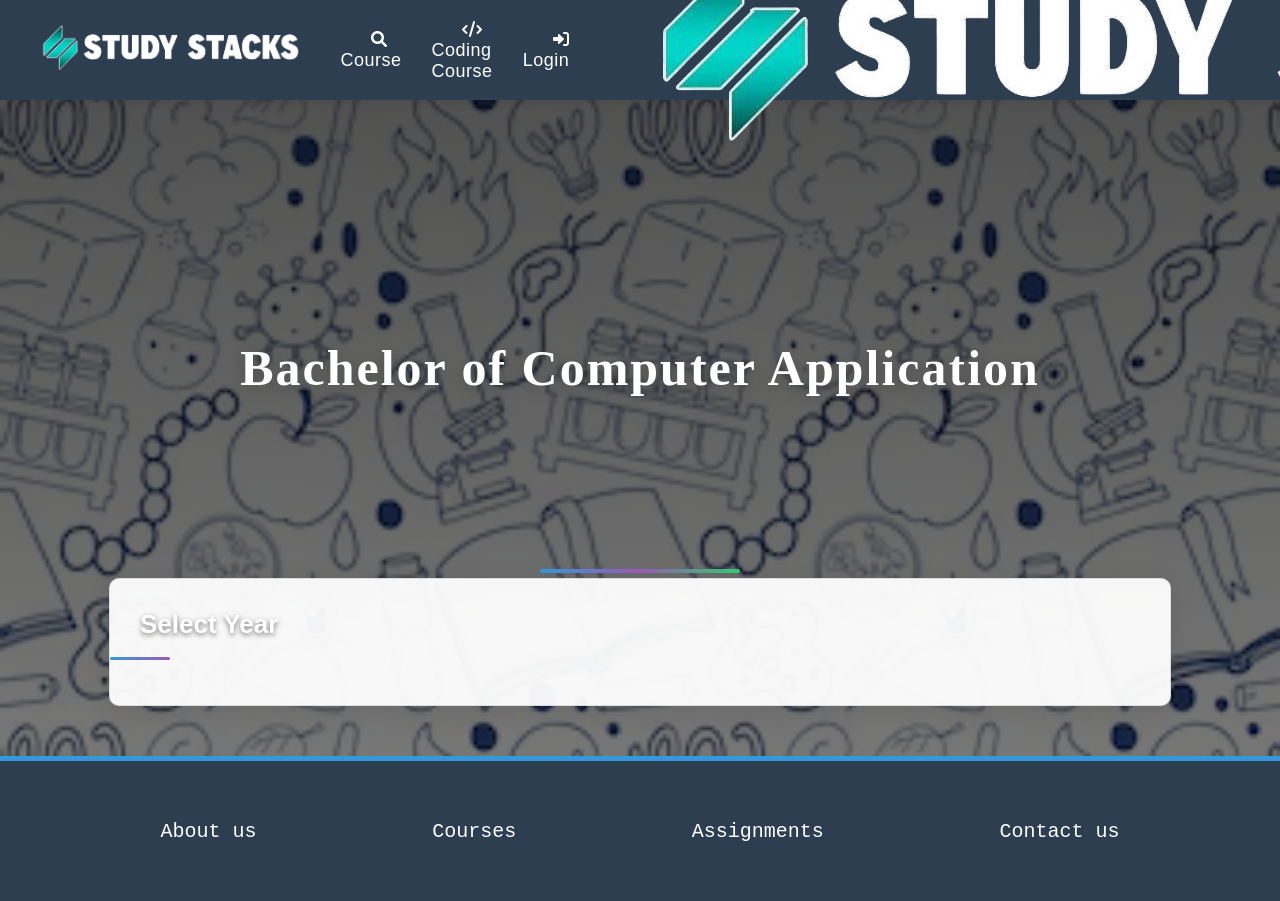
<file: Course/BCA/bca_old_20250827_182723.html>
<!DOCTYPE html>
<html lang="en">
<head>
    <meta charset="UTF-8">
    <meta name="viewport" content="width=device-width, initial-scale=1.0">
    <title>STUDY STACKS - BCA</title>
    <link rel="stylesheet" href="./bca.css">
    <link rel="stylesheet" href="https://cdnjs.cloudflare.com/ajax/libs/font-awesome/6.0.0-beta3/css/all.min.css">
    <style>
        /* Base Styles */
        body {
            font-family: 'Segoe UI', Tahoma, Geneva, Verdana, sans-serif;
            margin: 0;
            padding: 0;
            background-color: #f5f7fa;
            color: #333;
        }

        /* Navigation */
        .navigationbar {
            background: #2c3e50;
            padding: 15px 0;
            box-shadow: 0 2px 10px rgba(0,0,0,0.1);
            position: fixed;
            width: 100%;
            top: 0;
            z-index: 1000;
        }

        .firstnav, .secondnav {
            display: flex;
            justify-content: space-between;
            align-items: center;
            max-width: 1200px;
            margin: 0 auto;
            padding: 0 20px;
        }

        .secondnav a {
            color: white;
            text-decoration: none;
            padding: 8px 15px;
            border-radius: 4px;
            transition: background-color 0.3s;
        }

        .secondnav a:hover {
            background-color: #34495e;
        }

        /* Main Content */
        .main {
            text-align: center;
            padding: 100px 15px 40px;
            color: white;
            margin-bottom: 15px;
            background-color: #ffffff;
            background-image: linear-gradient(rgba(0, 0, 0, 0.6), rgba(0, 0, 0, 0.4)), url('../../background image.webp');
            background-size: cover;
            background-position: center;
            background-attachment: fixed;
            min-height: 300px;
            display: flex;
            flex-direction: column;
            justify-content: center;
            align-items: center;
        }

        .main h1 {
            font-size: 1.7em;
            margin: 0 0 5px 0;
            color: white;
            text-shadow: 1px 1px 2px rgba(0,0,0,0.2);
            font-weight: 600;
            letter-spacing: -0.3px;
        }

        .main p {
            font-size: 0.9em;
            opacity: 0.9;
            margin: 0;
            font-weight: 400;
        }

        /* Selection Containers */
        .select1 {
            max-width: 1000px;
            margin: 20px auto 40px;
            padding: 30px;
            background: rgba(255, 255, 255, 0.95);
            border-radius: 10px;
            box-shadow: 0 5px 25px rgba(0,0,0,0.1);
            border: 1px solid rgba(0,0,0,0.1);
        }

        .titles {
            font-size: 1.6em;
            font-weight: 600;
            margin-bottom: 25px;
            color: #2c3e50;
            text-align: center;
            position: relative;
            padding-bottom: 10px;
        }

        .titles:after {
            content: '';
            position: absolute;
            bottom: 0;
            left: 50%;
            transform: translateX(-50%);
            width: 80px;
            height: 3px;
            background: #3498db;
            border-radius: 3px;
        }

        /* Year Selection - Horizontal Layout */
        .year {
            display: flex;
            justify-content: center;
            flex-wrap: wrap;
            gap: 20px;
            margin-top: 20px;
        }

        .year-option {
            flex: 1;
            min-width: 200px;
            max-width: 300px;
            background: #f8f9fa;
            border-radius: 10px;
            padding: 25px 15px;
            text-align: center;
            cursor: pointer;
            transition: all 0.3s ease;
            border: 2px solid #e9ecef;
            box-shadow: 0 3px 10px rgba(0,0,0,0.05);
        }

        .year-option p {
            margin: 0;
            font-size: 1.2em;
            font-weight: 600;
            color: #2c3e50;
        }

        .year-option:hover {
            transform: translateY(-5px);
            box-shadow: 0 10px 20px rgba(0,0,0,0.1);
            border-color: #3498db;
            background: white;
        }

        /* Semester and Subject Options */
        .semester-option, .subject-option {
            flex: 1;
            min-width: 200px;
            background: white;
            border-radius: 8px;
            padding: 20px 15px;
            text-align: center;
            cursor: pointer;
            transition: all 0.3s ease;
            border: 1px solid #e9ecef;
            box-shadow: 0 2px 8px rgba(0,0,0,0.05);
        }

        .subject-option {
            background: #ffffff;
            border-radius: 8px;
            padding: 20px;
            margin: 10px 0;
            cursor: pointer;
            transition: all 0.3s ease;
            box-shadow: 0 2px 5px rgba(0,0,0,0.1);
            border-left: 4px solid #3498db;
        }

        .subject-actions {
            margin-top: 10px;
            display: flex;
            gap: 8px;
            flex-wrap: wrap;
        }

        .badge {
            background: #e9f7fe;
            color: #0c5460;
            padding: 4px 8px;
            border-radius: 12px;
            font-size: 12px;
            font-weight: 500;
        }

        .content-types {
            display: grid;
            grid-template-columns: repeat(auto-fill, minmax(250px, 1fr));
            gap: 20px;
            margin: 20px 0;
        }

        .content-type {
            background: #fff;
            border-radius: 8px;
            padding: 20px;
            cursor: pointer;
            transition: all 0.3s ease;
            box-shadow: 0 2px 10px rgba(0,0,0,0.05);
            border: 1px solid #e9ecef;
            text-align: center;
        }

        .content-type:hover {
            transform: translateY(-3px);
            box-shadow: 0 5px 15px rgba(0,0,0,0.1);
            border-color: #3498db;
        }

        .content-type h4 {
            margin: 0 0 8px 0;
            color: #2c3e50;
        }

        .content-type p {
            margin: 0;
            color: #6c757d;
            font-size: 14px;
        }

        .units-container {
            display: grid;
            grid-template-columns: repeat(auto-fill, minmax(200px, 1fr));
            gap: 15px;
            margin: 20px 0;
        }

        .unit {
            display: flex;
            align-items: center;
            justify-content: center;
            background: #f8f9fa;
            border: 1px solid #dee2e6;
            border-radius: 6px;
            padding: 15px;
            text-align: center;
            color: #2c3e50;
            text-decoration: none;
            transition: all 0.2s ease;
        }

        .unit:hover {
            background: #e9f7fe;
            border-color: #3498db;
            transform: translateY(-2px);
        }

        .back-button {
            background: #6c757d;
            color: white;
            border: none;
            padding: 10px 20px;
            border-radius: 5px;
            cursor: pointer;
            margin-top: 20px;
            transition: background 0.3s;
        }

        .back-button:hover {
            background: #5a6268;
        }

        .semester-option p, .subject-option p {
            margin: 0;
            font-size: 1.1em;
            color: #2c3e50;
        }

        .semester-option:hover, .subject-option:hover {
            transform: translateY(-3px);
            box-shadow: 0 5px 15px rgba(0,0,0,0.1);
            border-color: #3498db;
        }

        /* Back Button */
        .back-button {
            display: inline-block;
            margin-top: 25px;
            padding: 10px 20px;
            background: #f8f9fa;
            border-radius: 6px;
            color: #3498db;
            text-decoration: none;
            font-weight: 500;
            transition: all 0.3s ease;
            border: 1px solid #e9ecef;
        }

        .back-button:hover {
            background: #e9ecef;
            text-decoration: none;
            transform: translateX(-3px);
        }

        /* Footer */
        .footers {
            background: #2c3e50;
            color: white;
            padding: 30px 0;
            text-align: center;
            margin-top: 50px;
            border-top: 5px solid #3498db;
        }

        .footers .word {
            display: inline-block;
            margin: 0 15px;
        }

        .footers a {
            color: #ecf0f1;
            text-decoration: none;
            transition: color 0.3s;
        }

        .footers a:hover {
            color: #3498db;
        }

        /* Responsive Design */
        @media (max-width: 768px) {
            .year, .semester-options, .subject-options {
                flex-direction: column;
                align-items: center;
            }
            
            .year-option, .semester-option, .subject-option {
                width: 100%;
                max-width: 100%;
                margin-bottom: 15px;
            }
            
            .main h1 {
                font-size: 2em;
            }
        }
    </style>
</head>
<body>
    <!-- Navigation Bar -->
    <div class="navigationbar">
        <div class="firstnav">
            <div class="image"><a href="../../index.html"><img src="../../study_stacks_3__1_-removebg-preview.png" alt="STUDY STACKS"></a></div>
        </div>
        <div class="secondnav">
            <div class="courseh"><a href="../../index.html#braches"><i class="fa-solid fa-magnifying-glass"></i>Course</a></div>
            <div class="procourseh"><a href="../../index.html#probraches"><i class="fa-solid fa-code"></i>Coding Course</a></div>
            <div class="assingment"><a href="../../login form/login.html"><i class="fa-solid fa-right-to-bracket"></i>Login</a></div>
        </div>
            <div class="image"><a href="../../index.html"><img src="../../study_stacks_3__1_-removebg-preview.png" alt="STUDY STACKS"></a></div>
        </div>
        <div class="secondnav">
            <div class="courseh"><a href="../../index.html#braches"><i class="fa-solid fa-magnifying-glass"></i> Course</a></div>
            <div class="procourseh"><a href="../../index.html#probraches"><i class="fa-solid fa-code"></i> Coding Course</a></div>
            <div class="assingment"><a href="../../login form/login.html"><i class="fa-solid fa-right-to-bracket"></i> Login</a></div>
        </div>
    </div>

    <!-- Main Content -->
    <div class="main">Bachelor of Computer Application</div>

    <!-- Year Selection -->
    <div class="select1" id="set1">
        <div class="titles">Select Year</div>
    <div class="select1" id="year-selection">
        <div class="titles">Select Your Academic Year</div>
        <div class="year">
            <div class="year-option" data-year="1">
                <p>1st Year</p>
                <small>First Year Courses</small>
            </div>
            <div class="year-option" data-year="2">
                <p>2nd Year</p>
                <small>Second Year Courses</small>
            </div>
            <div class="year-option" data-year="3">
                <p>3rd Year</p>
                <small>Final Year Courses</small>
            </div>
        </div>
    </div>

    <!-- Semester Selection (initially hidden) -->
    <div class="select1 select2" id="semester-selection" style="display: none;">
        <div class="titles">Select Semester</div>
        <div class="year" id="semester-container">
            <!-- Semesters will be populated by JavaScript -->
        </div>
        <div class="back-button" id="back-to-years">← Back to Years</div>
    </div>

    <!-- Subject Selection (initially hidden) -->
    <div class="select1" id="subject-selection" style="display: none;">
        <div class="titles" id="subject-title">Select Subject</div>
        <div class="year" id="subject-container">
            <!-- Subjects will be populated by JavaScript -->
        </div>
        <div class="back-button" id="back-to-semesters">← Back to Semesters</div>
    </div>
    </div>
</div>

<!-- CPF what you want  -->

<div class="select1 want1" id="want1">
    <div class="titles">CPF - Select What You Want</div>
    <div class="year">
        <a href="#notes1"><div class="1"><p>Notes</p></div></a>
        <a href="#notes2"><div class="2"><p>Assingment</p></div></a>
        <a href="#notes3"><div class="3"><p>PYQ</p></div></a>
    </div>
</div>

<!-- CPF Notes unit  -->

<div class="select1 notes1" id="notes1">
    <div class="titles">CPF - Notes - Select UNIT</div>
    <div class="year">
        <a href="./sem 1/cpf unit 1.pdf" target="_blank"><div class="1"><p>Unit - 1</p></div></a>
        <a href="./sem 1/cpf unit 2.pdf" target="_blank"><div class="2"><p>Unit - 2</p></div></a>
        <a href="./sem 1/cpf unit 3.pdf" target="_blank"><div class="3"><p>Unit - 3</p></div></a>
        <a href="./sem 1/cpf unit 4.pdf" target="_blank"><div class="3"><p>Unit - 4</p></div></a>
    </div>
</div>

<!-- CPF Notes Assingment  -->

<div class="select1 notes2" id="notes2">
    <div class="titles">CPF - Assingment - Select UNIT</div>
    <div class="year">
        <a href="./sem 1/cpf assingment 1.pdf" target="_blank"><div class="1"><p>Unit - 1</p></div></a>
        <a href="./sem 1/cpf assingmrnt 2.pdf" target="_blank"><div class="2"><p>Unit - 2</p></div></a>
    </div>
</div>

<!-- CPF Notes PYQ  -->

<div class="select1 notes3" id="notes3">
    <div class="titles">CPF - PYQ - Select Paper</div>
    <div class="year">
        <a href="./sem 1/cpf paper 1.pdf" target="_blank"><div class="1"><p>Paper 1</p></div></a>
    </div>
</div>

<!-- PC what you want  -->

<div class="select1 want2" id="want2">
    <div class="titles">PC - Select What You Want</div>
    <div class="year">
        <a href="#notes4"><div class="1" ><p>Notes</p></div></a>
        <a href="#notes5"><div class="2"><p>Assingment</p></div></a>
        <a href="#notes6"><div class="3"><p>PYQ</p></div></a>
    </div>
</div>

<!-- PC Notes unit  -->

<div class="select1 notes4" id="notes4">
    <div class="titles">PC - Notes - Select UNIT</div>
    <div class="year">
        <a href="./sem 1/pc unit 1.pdf" target="_blank"><div class="1"><p>Unit - 1</p></div></a>
        <a href="./sem 1/pc unit 2.pdf" target="_blank"><div class="2"><p>Unit - 2</p></div></a>
        <a href="./sem 1/pc unit 3.pdf" target="_blank"><div class="3"><p>Unit - 3</p></div></a>
        <a href="./sem 1/pc unit 4.pdf" target="_blank"><div class="3"><p>Unit - 4</p></div></a>
    </div>
</div>

<!-- PC Notes Assingment  -->

<div class="select1 notes5" id="notes5">
    <div class="titles">PC - Assingment - Select UNIT</div>
    <div class="year">
        <a href="./sem 1/pc assingment 1.pdf" target="_blank"><div class="1"><p>Unit - 1</p></div></a>
    </div>
</div>

<!-- PC Notes PYQ  -->

<div class="select1 notes6" id="notes6">
    <div class="titles">PC - PYQ - Select Paper</div>
    <div class="year">
        <a href="./sem 1/pc paper 1 2019.pdf" target="_blank"><div class="1"><p>Paper 2019</p></div></a>
        <a href="./sem 1/pc paper 2 2018.pdf" target="_blank"><div class="2"><p>Paper 2018</p></div></a>
        <a href="./sem 1/pc paper 3 2021.pdf" target="_blank"><div class="3"><p>Paper 2021</p></div></a>
        <a href="./sem 1/pc paper 4 2022.pdf" target="_blank"><div class="3"><p>Paper 2022</p></div></a>
    </div>
</div>


<!-- Maths what you want  -->

<div class="select1 want3" id="want3">
    <div class="titles">Maths - Select What You Want</div>
    <div class="year">
        <a href="#notes7"><div class="1"><p>Notes</p></div></a>
        <a href="#notes8"><div class="2"><p>Assingment</p></div></a>
        <a href="#notes9"><div class="3"><p>PYQ</p></div></a>
    </div>
</div>

<!-- Maths Notes unit  -->

<div class="select1 notes7" id="notes7">
    <div class="titles">Maths - Notes - Select UNIT</div>
    <div class="year">
        <a href="./sem 1/maths unit1.pdf" target="_blank"><div class="1"><p>Unit - 1</p></div></a>
        <a href="./sem 1/maths unit 2.pdf" target="_blank"><div class="2"><p>Unit - 2</p></div></a>
        <a href="./sem 1/maths unit 3.pdf" target="_blank"><div class="3"><p>Unit - 3</p></div></a>
        <a href="./sem 1/maths unit 4.pdf" target="_blank"><div class="3"><p>Unit - 4</p></div></a>
    </div>
</div>

<!-- Maths Notes Assingment  -->

<div class="select1 notes8" id="notes8">
    <div class="titles">Maths - Assingment - Select UNIT</div>
    <div class="year">
        <a href="./sem 1/maths assingment 1.pdf" target="_blank"><div class="1"><p>Unit - 1</p></div></a>
        <a href="./sem 1/maths assingment 2.pdf" target="_blank"><div class="2"><p>Unit - 2</p></div></a>
        <a href="./sem 1/maths assingment 3.pdf" target="_blank"><div class="3"><p>Unit - 3</p></div></a>
        <a href="./sem 1/maths assingment 4.pdf" target="_blank"><div class="3"><p>Unit - 4</p></div></a>
    </div>
</div>

<!-- Maths Notes PYQ  -->

<div class="select1 notes9" id="notes9">
    <div class="titles">Maths - PYQ - Select Paper</div>
    <div class="year">
        <a href="./sem 1/maths paper 1 2022.pdf" target="_blank"><div class="1"><p>Paper 2022</p></div></a>
        <a href="./sem 1/maths paper 2 2019.pdf" target="_blank"><div class="2"><p>Paper 2019</p></div></a>
        <a href="./sem 1/maths paper 3 2018.pdf" target="_blank"><div class="3"><p>Paper 2018</p></div></a>
        <a href="./sem 1/maths paper 4 2017.pdf" target="_blank"><div class="3"><p>Paper 2017</p></div></a>
    </div>
</div>


<!-- LOC-1 what you want  -->

<div class="select1 want4" id="want4">
    <div class="titles">LOC-I - Select What You Want</div>
    <div class="year">
        <a href="#notes10"><div class="1"><p>Notes</p></div></a>
        <a href="#notes11"><div class="2"><p>Assingment</p></div></a>
        <a href="#notes12"><div class="3"><p>PYQ</p></div></a>
    </div>
</div>

<!-- LOC-1 Notes unit  -->

<div class="select1 notes10" id="notes10">
    <div class="titles">LOC-I - Notes - Select UNIT</div>
    <div class="year">
        <a href="./sem 1/loc unit 1.pdf" target="_blank"><div class="1"><p>Unit - 1</p></div></a>
        <a href="./sem 1/loc unit 2.pdf" target="_blank"><div class="2"><p>Unit - 2</p></div></a>
        <a href="./sem 1/loc unit 3.pdf" target="_blank"><div class="3"><p>Unit - 3</p></div></a>
        <a href="./sem 1/loc unit 4.pdf" target="_blank"><div class="3"><p>Unit - 4</p></div></a>
    </div>
</div>

<!-- LOC-1 Notes Assingment  -->

<div class="select1 notes11" id="notes11">
    <div class="titles">LOC-I - Assingment - Select UNIT</div>
    <div class="year">
        <a href="./sem 1/loc assingment 1.pdf" target="_blank"><div class="1"><p>Unit - 1</p></div></a>
        <a href="./sem 1/loc assingment 2.pdf" target="_blank"><div class="2"><p>Unit - 2</p></div></a>
        <a href="./sem 1/loc assingment 3.pdf" target="_blank"><div class="3"><p>Unit - 3</p></div></a>
        <a href="./sem 1/loc assingment 4.pdf" target="_blank"><div class="3"><p>Unit - 4</p></div></a>
    </div>
</div>

<!-- LOC-1 Notes PYQ  -->

<div class="select1 notes12" id="notes12">
    <div class="titles">LOC-I - PYQ - Select Paper</div>
    <div class="year">
        <a href="./sem 1/loc paper 1 2022.pdf" target="_blank"><div class="1"><p>Paper 2022</p></div></a>
    </div>
</div>


<!-- 2 Program -->

<div class="select1 sem2" id="set4">
    <div class="titles">Semester 2 - Select Program</div>
    <div class="year">
        <a href="#want5"><div class="1"><p>C Program</p></div></a>
        <a href="#want6"><div class="2"><p>LOC-II</p></div></a>
        <a href="#want7"><div class="3"><p>Maths</p></div></a>
        <a href="#want8"><div class="4"><p>SSAD</p></div></a>
    </div>
</div>

<!-- C Program what you want  -->

<div class="select1 want5" id="want5">
    <div class="titles">C Program - Select What You Want</div>
    <div class="year">
        <a href="#notes13"><div class="1"><p>Notes</p></div></a>
        <a href="#notes14"><div class="2"><p>Assingment</p></div></a>
        <a href="#notes15"><div class="3"><p>PYQ</p></div></a>
    </div>
</div>

<!-- C Notes unit  -->

<div class="select1 notes13" id="notes13">
    <div class="titles">C Program - Notes - Select UNIT</div>
    <div class="year">
        <a href="./sem 2/c unit 1.pdf" target="_blank"><div class="1"><p>Unit - 1</p></div></a>
        <a href="./sem 2/c unit 2.pdf" target="_blank"><div class="2"><p>Unit - 2</p></div></a>
        <a href="./sem 2/c unit 3.pdf" target="_blank"><div class="3"><p>Unit - 3</p></div></a>
        <a href="./sem 2/c unit 4.pdf" target="_blank"><div class="3"><p>Unit - 4</p></div></a>
    </div>
</div>

<!-- C Notes Assingment  -->

<div class="select1 notes14" id="notes14">
    <div class="titles">C Program - Assingment - Select UNIT</div>
    <div class="year">
        <a href="./sem 2/c assingment 1.pdf" target="_blank"><div class="1"><p>Unit - 1</p></div></a>
        <a href="./sem 2/c assingment 2.pdf" target="_blank"><div class="2"><p>Unit - 2</p></div></a>
        <a href="./sem 2/c assingment 3.pdf" target="_blank"><div class="3"><p>Unit - 3</p></div></a>
        <a href="./sem 2/c assingment 4.pdf" target="_blank"><div class="3"><p>Unit - 4</p></div></a>
    </div>
</div>

<!-- C Notes PYQ  -->

<div class="select1 notes15" id="notes15">
    <div class="titles">C Program - PYQ - Select Paper</div>
    <div class="year">
        <a href="./sem 2/c paper 1 2018.pdf" target="_blank"><div class="1"><p>Paper 2018</p></div></a>
        <a href="./sem 2/c paper 2 2019.pdf" target="_blank"><div class="2"><p>Paper 2019</p></div></a>
        <a href="./sem 2/c paper 3 2017.pdf" target="_blank"><div class="3"><p>Paper 2017</p></div></a>
    </div>
</div>

<!-- LOC-II what you want  -->

<div class="select1 want6" id="want6">
    <div class="titles">LOC-II - Select What You Want</div>
    <div class="year">
        <a href="#notes16"><div class="1"><p>Notes</p></div></a>
        <a href="#notes17"><div class="2"><p>Assingment</p></div></a>
        <a href="#notes18"><div class="3"><p>PYQ</p></div></a>
    </div>
</div>

<!-- LOC-II Notes unit  -->

<div class="select1 notes16" id="notes16">
    <div class="titles">LOC-II - Notes - Select UNIT</div>
    <div class="year">
        <a href="./sem 2/loc unit 1.pdf" target="_blank"><div class="1"><p>Unit - 1</p></div></a>
        <a href="./sem 2/loc unit 2.pdf" target="_blank"><div class="2"><p>Unit - 2</p></div></a>
        <a href="./sem 2/loc unit 3.pdf" target="_blank"><div class="3"><p>Unit - 3</p></div></a>
        <a href="./sem 2/loc unit 4.pdf" target="_blank"><div class="3"><p>Unit - 4</p></div></a>
    </div>
</div>

<!-- LOC-II Notes Assingment  -->

<div class="select1 notes17" id="notes17">
    <div class="titles">LOC-II - Assingment - Select UNIT</div>
    <div class="year">
        <a href="" target="_blank"><div class="1"><p>Unavailable</p></div></a>
    </div>
</div>

<!-- LOC-II Notes PYQ  -->

<div class="select1 notes18" id="notes18">
    <div class="titles">LOC-II - PYQ - Select Paper</div>
    <div class="year">
        <a href="./sem 2/loc paper 1 2018.pdf" target="_blank"><div class="1"><p>Paper 2018</p></div></a>
        <a href="./sem 2/loc paper 2 2019.pdf" target="_blank"><div class="2"><p>Paper 2019</p></div></a>
    </div>
</div>

<!-- Maths what you want  -->

<div class="select1  want7" id="want7">
    <div class="titles">Maths - Select What You Want</div>
    <div class="year">
        <a href="#notes19"><div class="1"><p>Notes</p></div></a>
        <a href="#notes20"><div class="2"><p>Assingment</p></div></a>
        <a href="#notes21"><div class="3"><p>PYQ</p></div></a>
    </div>
</div>

<!-- Maths Notes unit  -->

<div class="select1 notes19" id="notes19">
    <div class="titles">Maths - Notes - Select UNIT</div>
    <div class="year">
        <a href="./sem 2/maths unit 1.pdf"><div class="1"><p>Unit - 1</p></div></a>
        <a href="./sem 2/maths unit 2.pdf" target="_blank"><div class="2"><p>Unit - 2</p></div></a>
        <a href="./sem 2/maths unit 3.pdf" target="_blank"><div class="3"><p>Unit - 3</p></div></a>
        <a href="./sem 2/maths unit 4.pdf" target="_blank"><div class="3"><p>Unit - 4</p></div></a>
    </div>
</div>

<!-- Maths Notes Assingment  -->

<div class="select1 notes20" id="notes20">
    <div class="titles">Maths - Assingment - Select UNIT</div>
    <div class="year">
        <a href="./sem 2/maths assingment 1.pdf" target="_blank"><div class="1"><p>Unit - 1</p></div></a>
    </div>
</div>

<!-- Maths Notes PYQ  -->

<div class="select1 notes21" id="notes21">
    <div class="titles">Maths - PYQ - Select Paper</div>
    <div class="year">
        <a href="./sem 2/maths paper 1 2017.pdf" target="_blank"><div class="1"><p>Paper 2017</p></div></a>
        <a href="./sem 2/maths paper 2 2018.pdf" target="_blank"><div class="2"><p>Paper 2018</p></div></a>
        <a href="./sem 2/maths paper 3 2020.pdf" target="_blank"><div class="3"><p>Paper 2020</p></div></a>
        <a href="./sem 2/maths paper 4 2023.pdf" target="_blank"><div class="3"><p>Paper 2023</p></div></a>
    </div>
</div>

<!-- SSAD what you want  -->

<div class="select1  want8" id="want8">
    <div class="titles">SSAD - Select What You Want</div>
    <div class="year">
        <a href="#notes22"><div class="1"><p>Notes</p></div></a>
        <a href="#notes23"><div class="2"><p>Assingment</p></div></a>
        <a href="#notes24"><div class="3"><p>PYQ</p></div></a>
    </div>
</div>

<!-- SSAD Notes unit  -->

<div class="select1 notes22" id="notes22">
    <div class="titles">SSAD - Notes - Select UNIT</div>
    <div class="year">
        <a href="./sem 2/ssad unit 1.pdf" target="_blank"><div class="1"><p>Unit - 1</p></div></a>
        <a href="./sem 2/ssad unit 2.pdf" target="_blank"><div class="2"><p>Unit - 2</p></div></a>
        <a href="./sem 2/ssad unit 3.pdf" target="_blank"><div class="3"><p>Unit - 3</p></div></a>
        <a href="./sem 2/ssad unit 4.pdf" target="_blank"><div class="3"><p>Unit - 4</p></div></a>
    </div>
</div>

<!-- SSAD Notes Assingment  -->

<div class="select1 notes23" id="notes23">
    <div class="titles">SSAD - Assingment - Select UNIT</div>
    <div class="year">
        <a href="./sem 2/ssad assingment 1.pdf" target="_blank"><div class="1"><p>Unit - 1</p></div></a>
        <a href="./sem 2/ssad assingment 2.pdf" target="_blank"><div class="2"><p>Unit - 2</p></div></a>
        <a href="./sem 2/ssad assingment 3.pdf" target="_blank"><div class="3"><p>Unit - 3</p></div></a>
        <a href="./sem 2/ssad assingment 4.pdf" target="_blank"><div class="3"><p>Unit - 4</p></div></a>
    </div>
</div>

<!-- SSAD Notes PYQ  -->

<div class="select1 notes24" id="notes24">
    <div class="titles">SSAD - PYQ - Select Paper</div>
    <div class="year">
        <a href="./sem 2/ssad paper 1 2019.pdf" target="_blank"><div class="1"><p>Paper 2019</p></div></a>
        <a href="./sem 2/ssad paper 2 2023.pdf" target="_blank"><div class="2"><p>Paper 2023</p></div></a>
        <a href="./sem 2/ssad paper 3 2020.pdf" target="_blank"><div class="3"><p>Paper 2020</p></div></a>
        <a href="./sem 2/ssad paper 4 2018.pdf" target="_blank"><div class="3"><p>Paper 2018</p></div></a>
    </div>
</div>


<!-- 2 Semester -->

<div class="select1 select3"  id="sem2">
    <div class="titles">2nd Year - Select Semester</div>
    <div class="year">
        <a href="#set5">
            <div class="year-card">
                <p>Sem 3</p>
                <img src="../button wallpaper.jpg" alt="Semester 3">
            </div>
        </a>
        <a href="#set6">
            <div class="year-card">
                <p>Sem 4</p>
                <img src="../button wallpaper.jpg" alt="Semester 4">
            </div>
        </a>
    </div>
</div>

<!-- 3 Program -->

<div class="select1 sem3" id="set5">
    <div class="titles">Semester 3 - Select Program</div>
    <div class="year">
        <a href="#want9"><div class="1"><p>OS</p></div></a>
        <a href="#want10"><div class="2"><p>DS-I</p></div></a>
        <a href="#want11"><div class="3"><p>DBS</p></div></a>
        <a href="#want12"><div class="4"><p>CS (English)</p></div></a>
    </div>
</div>

<!-- OS what you want  -->

<div class="select1  want9" id="want9">
    <div class="titles">OS - Select What You Want</div>
    <div class="year">
        <a href="#notes25"><div class="1"><p>Notes</p></div></a>
        <a href="#notes26"><div class="2"><p>Assingment</p></div></a>
        <a href="#notes27"><div class="3"><p>PYQ</p></div></a>
    </div>
</div>

<!-- OS Notes unit  -->

<div class="select1 notes25" id="notes25">
    <div class="titles">OS - Notes - Select UNIT</div>
    <div class="year">
        <a href="./sem 3/Operating Sys Unit-1.pdf" target="_blank"><div class="1"><p>Unit - 1</p></div></a>
        <!-- <a href="" target="_blank"><div class="2"><p>Unit - 2</p></div></a>
        <a href="" target="_blank"><div class="3"><p>Unit - 3</p></div></a>
        <a href="" target="_blank"><div class="3"><p>Unit - 4</p></div></a> -->
    </div>
</div>

<!-- OS Notes Assingment  -->

<div class="select1 notes26" id="notes26">
    <div class="titles">OS - Assingment - Select UNIT</div>
    <div class="year">
        <a href="" target="_blank"><div class="1"><p>Unit - 1</p></div></a>
        <a href="" target="_blank"><div class="2"><p>Unit - 2</p></div></a>
        <a href="" target="_blank"><div class="3"><p>Unit - 3</p></div></a>
        <a href="" target="_blank"><div class="3"><p>Unit - 4</p></div></a>
    </div>
</div>

<!-- OS Notes PYQ  -->

<div class="select1 notes27" id="notes27">
    <div class="titles">OS - PYQ - Select Paper</div>
    <div class="year">
        <a href="./sem 3/OS paper 1 2023.pdf" target="_blank"><div class="1"><p>Paper 2023</p></div></a>
        <a href="./sem 3/OS paper 2 2022.pdf" target="_blank"><div class="2"><p>Paper 2022</p></div></a>
    </div>
</div>

<!-- DS-I what you want  -->

<div class="select1  want10" id="want10">
    <div class="titles">DS-I - Select What You Want</div>
    <div class="year">
        <a href="#notes28"><div class="1"><p>Notes</p></div></a>
        <a href="#notes29"><div class="2"><p>Assingment</p></div></a>
        <a href="#notes30"><div class="3"><p>PYQ</p></div></a>
    </div>
</div>

<!-- DS-I Notes unit  -->

<div class="select1 notes28" id="notes28">
    <div class="titles">DS-I - Notes - Select UNIT</div>
    <div class="year">
        <a href="" target="_blank"><div class="1"><p>Unit - 1</p></div></a>
        <a href="" target="_blank"><div class="2"><p>Unit - 2</p></div></a>
        <a href="" target="_blank"><div class="3"><p>Unit - 3</p></div></a>
        <a href="" target="_blank"><div class="3"><p>Unit - 4</p></div></a>
    </div>
</div>

<!-- DS-I Notes Assingment  -->

<div class="select1 notes29" id="notes29">
    <div class="titles">DS-I - Assingment - Select UNIT</div>
    <div class="year">
        <a href="" target="_blank"><div class="1"><p>Unit - 1</p></div></a>
        <a href="" target="_blank"><div class="2"><p>Unit - 2</p></div></a>
        <a href="" target="_blank"><div class="3"><p>Unit - 3</p></div></a>
        <a href="" target="_blank"><div class="3"><p>Unit - 4</p></div></a>
    </div>
</div>

<!-- DS-I Notes PYQ  -->

<div class="select1 notes30" id="notes30">
    <div class="titles">DS-I - PYQ - Select Paper</div>
    <div class="year">
        <a href="" target="_blank"><div class="1"><p>Paper 1</p></div></a>
        <a href="" target="_blank"><div class="2"><p>Paper 2</p></div></a>
        <a href="" target="_blank"><div class="3"><p>Paper 3</p></div></a>
        <a href="" target="_blank"><div class="3"><p>Paper 4</p></div></a>
    </div>
</div>

<!-- DBS what you want  -->

<div class="select1  want11" id="want11">
    <div class="titles">DBS - Select What You Want</div>
    <div class="year">
        <a href="#notes31"><div class="1"><p>Notes</p></div></a>
        <a href="#notes32"><div class="2"><p>Assingment</p></div></a>
        <a href="#notes33"><div class="3"><p>PYQ</p></div></a>
    </div>
</div>

<!-- DBS Notes unit  -->

<div class="select1 notes31" id="notes31">
    <div class="titles">DBS - Notes - Select UNIT</div>
    <div class="year">
        <a href="./sem 3/DBMS UNIT-1 NOTES.pdf" target="_blank"><div class="1"><p>Unit - 1</p></div></a>
        <a href="./sem 3/DBMS UNIT-2 NOTES.pdf" target="_blank"><div class="2"><p>Unit - 2</p></div></a>
        <a href="./sem 3/DBMS UNIT-3 NOTES.pdf" target="_blank"><div class="3"><p>Unit - 3</p></div></a>
        <a href="./sem 3/DBMS UNIT-4 NOTES.pdf" target="_blank"><div class="3"><p>Unit - 4</p></div></a>
    </div>
</div>

<!-- DBS Notes Assingment  -->

<div class="select1 notes32" id="notes32">
    <div class="titles">DBS - Assingment - Select UNIT</div>
    <div class="year">
        <a href="./sem 3/DB Assignment 1.pdf" target="_blank"><div class="1"><p>Unit - 1</p></div></a>
        <a href="./sem 3/DBMS Assignment 2.pdf" target="_blank"><div class="2"><p>Unit - 2</p></div></a>
    </div>
</div>

<!-- DBS Notes PYQ  -->

<div class="select1 notes33" id="notes33">
    <div class="titles">DBS - PYQ - Select Paper</div>
    <div class="year">
        <a href="" target="_blank"><div class="1"><p>Paper 1</p></div></a>
        <a href="" target="_blank"><div class="2"><p>Paper 2</p></div></a>
        <a href="" target="_blank"><div class="3"><p>Paper 3</p></div></a>
        <a href="" target="_blank"><div class="3"><p>Paper 4</p></div></a>
    </div>
</div>

<!-- CS (English) what you want  -->

<div class="select1  want12" id="want12">
    <div class="titles">CS (English) - Select What You Want</div>
    <div class="year">
        <a href="#notes34"><div class="1"><p>Notes</p></div></a>
        <a href="#notes35"><div class="2"><p>Assingment</p></div></a>
        <a href="#notes36"><div class="3"><p>PYQ</p></div></a>
    </div>
</div>

<!-- CS (English) Notes unit  -->

<div class="select1 notes34" id="notes34">
    <div class="titles">CS (English) - Notes - Select UNIT</div>
    <div class="year">
        <a href="./sem 3/CS unit 1.pdf" target="_blank"><div class="1"><p>Unit - 1</p></div></a>
        <!-- <a href="" target="_blank"><div class="2"><p>Unit - 2</p></div></a> -->
        <a href="./sem 3/CS unit 3.pdf" target="_blank"><div class="3"><p>Unit - 3</p></div></a>
        <!-- <a href="" target="_blank"><div class="3"><p>Unit - 4</p></div></a> -->
    </div>
</div>

<!-- CS (English) Notes Assingment  -->

<div class="select1 notes35" id="notes35">
    <div class="titles">CS (English) - Assingment - Select UNIT</div>
    <div class="year">
        <a href="./sem 3/CS assingment 1.pdf" target="_blank"><div class="1"><p>Unit - 1</p></div></a>
        <a href="./sem 3/CS assingment 2.pdf" target="_blank"><div class="2"><p>Unit - 2</p></div></a>
        <!-- <a href="" target="_blank"><div class="3"><p>Unit - 3</p></div></a>
        <a href="" target="_blank"><div class="3"><p>Unit - 4</p></div></a> -->
    </div>
</div>

<!-- CS (English) Notes PYQ  -->

<div class="select1 notes36" id="notes36">
    <div class="titles">CS (English) - PYQ - Select Paper</div>
    <div class="year">
        <a href="" target="_blank"><div class="1"><p>Paper 1</p></div></a>
        <a href="" target="_blank"><div class="2"><p>Paper 2</p></div></a>
        <a href="" target="_blank"><div class="3"><p>Paper 3</p></div></a>
        <a href="" target="_blank"><div class="3"><p>Paper 4</p></div></a>
    </div>
</div>

<!-- 4 Program -->

<div class="select1 sem4" id="set6">
    <div class="titles">Semester 4 - Select Program</div>
    <div class="year">
        <a href="#want13">
            <div class="year-card">
                <p>WD</p>
                <img src="../button wallpaper.jpg" alt="WD">
            </div>
        </a>
        <a href="#want14">
            <div class="year-card">
                <p>DS-II</p>
                <img src="../button wallpaper.jpg" alt="DS-II">
            </div>
        </a>
        <a href="#want15">
            <div class="year-card">
                <p>C++ Program</p>
                <img src="../button wallpaper.jpg" alt="C++ Program">
            </div>
        </a>
        <a href="#want16">
            <div class="year-card">
                <p>SE</p>
                <img src="../button wallpaper.jpg" alt="SE">
            </div>
        </a>
    </div>
</div>

<!-- WD what you want  -->

<div class="select1  want13" id="want13">
    <div class="titles">WD - Select What You Want</div>
    <div class="year">
        <a href="#notes37"><div class="1"><p>Notes</p></div></a>
        <a href="#notes38"><div class="2"><p>Assingment</p></div></a>
        <a href="#notes39"><div class="3"><p>PYQ</p></div></a>
    </div>
</div>

<!-- WD Notes unit  -->

<div class="select1 notes37" id="notes37">
    <div class="titles">WD - Notes - Select UNIT</div>
    <div class="year">
        <a href="./sem 4/WD unit (1).pdf" target="_blank"><div class="1"><p>Unit - 1</p></div></a>
        <a href="./sem 4/WD unit (2).pdf" target="_blank"><div class="2"><p>Unit - 2</p></div></a>
        <!-- <a href="" target="_blank"><div class="3"><p>Unit - 3</p></div></a>
        <a href="" target="_blank"><div class="3"><p>Unit - 4</p></div></a> -->
    </div>
</div>

<!-- WD Notes Assingment  -->

<div class="select1 notes38" id="notes38">
    <div class="titles">WD - Assingment - Select UNIT</div>
    <div class="year">
        <a href="./sem 4/WD assingment 1.pdf" target="_blank"><div class="1"><p>Unit - 1</p></div></a>
        <a href="./sem 4/WD assingment 2.pdf" target="_blank"><div class="2"><p>Unit - 2</p></div></a>
        <!-- <a href="" target="_blank"><div class="3"><p>Unit - 3</p></div></a>
        <a href="" target="_blank"><div class="3"><p>Unit - 4</p></div></a> -->
    </div>
</div>

<!-- WD Notes PYQ  -->

<div class="select1 notes39" id="notes39">
    <div class="titles">WD - PYQ - Select Paper</div>
    <div class="year">
        <a href="" target="_blank"><div class="1"><p>Paper 1</p></div></a>
        <a href="" target="_blank"><div class="2"><p>Paper 2</p></div></a>
        <a href="" target="_blank"><div class="3"><p>Paper 3</p></div></a>
        <a href="" target="_blank"><div class="3"><p>Paper 4</p></div></a>
    </div>
</div>

<!-- DS-II what you want  -->

<div class="select1  want14" id="want14">
    <div class="titles">DS-II - Select What You Want</div>
    <div class="year">
        <a href="#notes40"><div class="1"><p>Notes</p></div></a>
        <a href="#notes41"><div class="2"><p>Assingment</p></div></a>
        <a href="#notes42"><div class="3"><p>PYQ</p></div></a>
    </div>
</div>

<!-- DS-II Notes unit  -->

<div class="select1 notes40" id="notes40">
    <div class="titles">DS-II - Notes - Select UNIT</div>
    <div class="year">
        <a href="./sem 4/DS-II UNIT - 1.docx.pdf" target="_blank"><div class="1"><p>Unit - 1</p></div></a>
        <a href="./sem 4/DS-II UNIT - 2.docx.pdf" target="_blank"><div class="2"><p>Unit - 2</p></div></a>
        <a href="./sem 4/DS-II UNIT - 3 (FULL).docx.pdf" target="_blank"><div class="3"><p>Unit - 3</p></div></a>
        <a href="./sem 4/DS-II UNIT - 4.docx.pdf" target="_blank"><div class="3"><p>Unit - 4</p></div></a>
    </div>
</div>

<!-- DS-II Notes Assingment  -->

<div class="select1 notes41" id="notes41">
    <div class="titles">DS-II - Assingment - Select UNIT</div>
    <div class="year">
        <a href="" target="_blank"><div class="1"><p>Unit - 1</p></div></a>
        <a href="" target="_blank"><div class="2"><p>Unit - 2</p></div></a>
        <a href="" target="_blank"><div class="3"><p>Unit - 3</p></div></a>
        <a href="" target="_blank"><div class="3"><p>Unit - 4</p></div></a>
    </div>
</div>

<!-- DS-II Notes PYQ  -->

<div class="select1 notes42" id="notes42">
    <div class="titles">DS-II - PYQ - Select Paper</div>
    <div class="year">
        <a href="" target="_blank"><div class="1"><p>Paper 1</p></div></a>
        <a href="" target="_blank"><div class="2"><p>Paper 2</p></div></a>
        <a href="" target="_blank"><div class="3"><p>Paper 3</p></div></a>
        <a href="" target="_blank"><div class="3"><p>Paper 4</p></div></a>
    </div>
</div>

<!-- C++ Program what you want  -->

<div class="select1  want15" id="want15">
    <div class="titles">C++ Program - Select What You Want</div>
    <div class="year">
        <a href="#notes43"><div class="1"><p>Notes</p></div></a>
        <a href="#notes44"><div class="2"><p>Assingment</p></div></a>
        <a href="#notes45"><div class="3"><p>PYQ</p></div></a>
    </div>
</div>

<!-- C++ Program Notes unit  -->

<div class="select1 notes43" id="notes43">
    <div class="titles">C++ Program - Notes - Select UNIT</div>
    <div class="year">
        <a href="./sem 4/OOP unit 1.pdf" target="_blank"><div class="1"><p>Unit - 1</p></div></a>
        <a href="./sem 4/OOP unit 2 (2).pdf" target="_blank"><div class="2"><p>Unit - 2</p></div></a>
        <a href="./sem 4/OOPs Unit 3.pdf" target="_blank"><div class="3"><p>Unit - 3</p></div></a>
        <a href="./sem 4/OOp unit 4.pdf" target="_blank"><div class="3"><p>Unit - 4</p></div></a>
    </div>
</div>

<!-- C++ Program Notes Assingment  -->

<div class="select1 notes44" id="notes44">
    <div class="titles">C++ Program - Assingment - Select UNIT</div>
    <div class="year">
        <a href="./sem 4/oop assingment 1.pdf" target="_blank"><div class="1"><p>Unit - 1</p></div></a>
        <!-- <a href="" target="_blank"><div class="2"><p>Unit - 2</p></div></a>
        <a href="" target="_blank"><div class="3"><p>Unit - 3</p></div></a>
        <a href="" target="_blank"><div class="3"><p>Unit - 4</p></div></a> -->
    </div>
</div>

<!-- C++ Program Notes PYQ  -->

<div class="select1 notes45" id="notes45">
    <div class="titles">C++ Program - PYQ - Select Paper</div>
    <div class="year">
        <a href="" target="_blank"><div class="1"><p>Paper 1</p></div></a>
        <a href="" target="_blank"><div class="2"><p>Paper 2</p></div></a>
        <a href="" target="_blank"><div class="3"><p>Paper 3</p></div></a>
        <a href="" target="_blank"><div class="3"><p>Paper 4</p></div></a>
    </div>
</div>

<!-- SE what you want  -->

<div class="select1 want16" id="want16">
    <div class="titles">SE - Select What You Want</div>
    <div class="year">
        <a href="#notes46"><div class="1"><p>Notes</p></div></a>
        <a href="#notes47"><div class="2"><p>Assingment</p></div></a>
        <a href="#notes48"><div class="3"><p>PYQ</p></div></a>
    </div>
</div>

<!-- SE Notes unit  -->

<div class="select1 notes46" id="notes46">
    <div class="titles">SE - Notes - Select UNIT</div>
    <div class="year">
        <a href="./sem 4/SE Unit 1 Notes.pdf" target="_blank"><div class="1"><p>Unit - 1</p></div></a>
        <!-- <a href="" target="_blank"><div class="2"><p>Unit - 2</p></div></a> -->
        <a href="./sem 4/SE Unit 3 Notes.pdf" target="_blank"><div class="3"><p>Unit - 3</p></div></a>
        <a href="./sem 4/SE Unit 4 Notes.pdf" target="_blank"><div class="3"><p>Unit - 4</p></div></a>
    </div>
</div>

<!-- SE Notes Assingment  -->

<div class="select1 notes47" id="notes47">
    <div class="titles">SE - Assingment - Select UNIT</div>
    <div class="year">
        <a href="./sem 4/SE assingment 1.pdf" target="_blank"><div class="1"><p>Unit - 1</p></div></a>
        <a href="./sem 4/SE assingment 2.pdf" target="_blank"><div class="2"><p>Unit - 2</p></div></a>
        <!-- <a href="" target="_blank"><div class="3"><p>Unit - 3</p></div></a>
        <a href="" target="_blank"><div class="3"><p>Unit - 4</p></div></a> -->
    </div>
</div>

<!-- SE Notes PYQ  -->

<div class="select1 notes48" id="notes48">
    <div class="titles">SE - PYQ - Select Paper</div>
    <div class="year">
        <a href="" target="_blank"><div class="1"><p>Paper 1</p></div></a>
        <a href="" target="_blank"><div class="2"><p>Paper 2</p></div></a>
        <a href="" target="_blank"><div class="3"><p>Paper 3</p></div></a>
        <a href="" target="_blank"><div class="3"><p>Paper 4</p></div></a>
    </div>
</div>

<!-- 3 Semester -->

<div class="select1 select4"  id="sem3">
    <div class="titles">3rd Year - Select Semester</div>
    <div class="year">
        <a href="#set7">
            <div class="year-card">
                <p>Sem 5</p>
                <img src="../button wallpaper.jpg" alt="Semester 5">
            </div>
        </a>
        <a href="#set8">
            <div class="year-card">
                <p>Sem 6</p>
                <img src="../button wallpaper.jpg" alt="Semester 6">
            </div>
        </a>
    </div>
</div>

<!-- 5 Program -->

<div class="select1 sem5" id="set7">
    <div class="titles">Semester 5 - Select Program</div>
    <div class="year">
        <a href="#want17"><div class="1"><p>MIS</p></div></a>
        <a href="#want18"><div class="2"><p>CG</p></div></a>
        <a href="#want19"><div class="3"><p>DCN</p></div></a>
        <a href="#want20"><div class="4"><p>VB</p></div></a>
    </div>
</div>

<!-- MIS what you want  -->

<div class="select1 want17" id="want17">
    <div class="titles">MIS - Select What You Want</div>
    <div class="year">
        <a href="#notes49"><div class="1"><p>Notes</p></div></a>
        <a href="#notes50"><div class="2"><p>Assingment</p></div></a>
        <a href="#notes51"><div class="3"><p>PYQ</p></div></a>
    </div>
</div>

<!-- MIS Notes unit  -->

<div class="select1 notes49" id="notes49">
    <div class="titles">MIS - Notes - Select UNIT</div>
    <div class="year">
        <a href="./sem 5/MIS unit 1.pdf" target="_blank"><div class="1"><p>Unit - 1</p></div></a>
        <!-- <a href="" target="_blank"><div class="2"><p>Unit - 2</p></div></a> -->
        <a href="./sem 5/MIS_Unit-3 BCA 5th.pdf" target="_blank"><div class="3"><p>Unit - 3</p></div></a>
        <a href="./sem 5/MIS 4th unit.pdf" target="_blank"><div class="3"><p>Unit - 4</p></div></a>
    </div>
</div>

<!-- MIS Notes Assingment  -->

<div class="select1 notes50" id="notes50">
    <div class="titles">MIS - Assingment - Select UNIT</div>
    <div class="year">
        <a href="./sem 5/MIS assingment 1.pdf" target="_blank"><div class="1"><p>Unit - 1</p></div></a>
        <!-- <a href="" target="_blank"><div class="2"><p>Unit - 2</p></div></a>
        <a href="" target="_blank"><div class="3"><p>Unit - 3</p></div></a>
        <a href="" target="_blank"><div class="3"><p>Unit - 4</p></div></a> -->
    </div>
</div>

<!-- MIS Notes PYQ  -->

<div class="select1 notes51" id="notes51">
    <div class="titles">MIS - PYQ - Select Paper</div>
    <div class="year">
        <a href="" target="_blank"><div class="1"><p>Paper 1</p></div></a>
        <a href="" target="_blank"><div class="2"><p>Paper 2</p></div></a>
        <a href="" target="_blank"><div class="3"><p>Paper 3</p></div></a>
        <a href="" target="_blank"><div class="3"><p>Paper 4</p></div></a>
    </div>
</div>

<!-- CG what you want  -->

<div class="select1 want18" id="want18">
    <div class="titles">CG - Select What You Want</div>
    <div class="year">
        <a href="#notes52"><div class="1"><p>Notes</p></div></a>
        <a href="#notes53"><div class="2"><p>Assingment</p></div></a>
        <a href="#notes54"><div class="3"><p>PYQ</p></div></a>
    </div>
</div>

<!-- CG Notes unit  -->

<div class="select1 notes52" id="notes52">
    <div class="titles">CG - Notes - Select UNIT</div>
    <div class="year">
        <a href="" target="_blank"><div class="1"><p>Unit - 1</p></div></a>
        <a href="" target="_blank"><div class="2"><p>Unit - 2</p></div></a>
        <a href="" target="_blank"><div class="3"><p>Unit - 3</p></div></a>
        <a href="" target="_blank"><div class="3"><p>Unit - 4</p></div></a>
    </div>
</div>

<!-- CG Notes Assingment  -->

<div class="select1 notes53" id="notes53">
    <div class="titles">CG - Assingment - Select UNIT</div>
    <div class="year">
        <a href="" target="_blank"><div class="1"><p>Unit - 1</p></div></a>
        <a href="" target="_blank"><div class="2"><p>Unit - 2</p></div></a>
        <a href="" target="_blank"><div class="3"><p>Unit - 3</p></div></a>
        <a href="" target="_blank"><div class="3"><p>Unit - 4</p></div></a>
    </div>
</div>

<!-- CG Notes PYQ  -->

<div class="select1 notes54" id="notes54">
    <div class="titles">CG - PYQ - Select Paper</div>
    <div class="year">
        <a href="" target="_blank"><div class="1"><p>Paper 1</p></div></a>
        <a href="" target="_blank"><div class="2"><p>Paper 2</p></div></a>
        <a href="" target="_blank"><div class="3"><p>Paper 3</p></div></a>
        <a href="" target="_blank"><div class="3"><p>Paper 4</p></div></a>
    </div>
</div>

<!-- DCN what you want  -->

<div class="select1 want19" id="want19">
    <div class="titles">DCN - Select What You Want</div>
    <div class="year">
        <a href="#notes55"><div class="1"><p>Notes</p></div></a>
        <a href="#notes56"><div class="2"><p>Assingment</p></div></a>
        <a href="#notes57"><div class="3"><p>PYQ</p></div></a>
    </div>
</div>

<!-- DCN Notes unit  -->

<div class="select1 notes55" id="notes55">
    <div class="titles">DCN - Notes - Select UNIT</div>
    <div class="year">
        <a href="./sem 5/DCN unit 1.pdf" target="_blank"><div class="1"><p>Unit - 1</p></div></a>
        <a href="./sem 5/DCN unit 2.pdf" target="_blank"><div class="2"><p>Unit - 2</p></div></a>
        <a href="./sem 5/DCN unit 3.pdf" target="_blank"><div class="3"><p>Unit - 3</p></div></a>
        <a href="./sem 5/DCN unit 4.pdf" target="_blank"><div class="3"><p>Unit - 4</p></div></a>
    </div>
</div>

<!-- DCN Notes Assingment  -->

<div class="select1 notes56" id="notes56">
    <div class="titles">DCN - Assingment - Select UNIT</div>
    <div class="year">
        <a href="./sem 5/DCN Assignment 1.pdf" target="_blank"><div class="1"><p>Unit - 1</p></div></a>
        <a href="./sem 5/DCN assingment 2.pdf" target="_blank"><div class="2"><p>Unit - 2</p></div></a>
        <!-- <a href="" target="_blank"><div class="3"><p>Unit - 3</p></div></a>
        <a href="" target="_blank"><div class="3"><p>Unit - 4</p></div></a> -->
    </div>
</div>

<!-- DCN Notes PYQ  -->

<div class="select1 notes57" id="notes57">
    <div class="titles">DCN - PYQ - Select Paper</div>
    <div class="year">
        <a href="" target="_blank"><div class="1"><p>Paper 1</p></div></a>
        <a href="" target="_blank"><div class="2"><p>Paper 2</p></div></a>
        <a href="" target="_blank"><div class="3"><p>Paper 3</p></div></a>
        <a href="" target="_blank"><div class="3"><p>Paper 4</p></div></a>
    </div>
</div>

<!-- VB what you want  -->

<div class="select1 want20" id="want20">
    <div class="titles">VB - Select What You Want</div>
    <div class="year">
        <a href="#notes58"><div class="1"><p>Notes</p></div></a>
        <a href="#notes59"><div class="2"><p>Assingment</p></div></a>
        <a href="#notes60"><div class="3"><p>PYQ</p></div></a>
    </div>
</div>

<!-- VB Notes unit  -->

<div class="select1 notes58" id="notes58">
    <div class="titles">VB - Notes - Select UNIT</div>
    <div class="year">
        <a href="./sem 5/VB unit 1.pdf" target="_blank"><div class="1"><p>Unit - 1</p></div></a>
        <!-- <a href="" target="_blank"><div class="2"><p>Unit - 2</p></div></a> -->
        <a href="./sem 5/VB assingment 3.pdf" target="_blank"><div class="3"><p>Unit - 3</p></div></a>
        <!-- <a href="" target="_blank"><div class="3"><p>Unit - 4</p></div></a> -->
    </div>
</div>

<!-- VB Notes Assingment  -->

<div class="select1 notes59" id="notes59">
    <div class="titles">VB - Assingment - Select UNIT</div>
    <div class="year">
        <a href="./sem 5/VB assingment 1.pdf" target="_blank"><div class="1"><p>Unit - 1</p></div></a>
        <!-- <a href="" target="_blank"><div class="2"><p>Unit - 2</p></div></a> -->
        <a href="./sem 5/VB assingment 3.pdf" target="_blank"><div class="3"><p>Unit - 3</p></div></a>
        <!-- <a href="" target="_blank"><div class="3"><p>Unit - 4</p></div></a> -->
    </div>
</div>

<!-- VB Notes PYQ  -->

<div class="select1 notes60" id="notes60">
    <div class="titles">VB - PYQ - Select Paper</div>
    <div class="year">
        <a href="" target="_blank"><div class="1"><p>Paper 1</p></div></a>
        <a href="" target="_blank"><div class="2"><p>Paper 2</p></div></a>
        <a href="" target="_blank"><div class="3"><p>Paper 3</p></div></a>
        <a href="" target="_blank"><div class="3"><p>Paper 4</p></div></a>
    </div>
</div>

<!-- 6 Program -->

<div class="select1 sem6" id="set8">
    <div class="titles">Semester 6 - Select Program</div>
    <div class="year">
        <a href="#want21"><div class="1"><p>E-Commerce</p></div></a>
        <a href="#want22"><div class="2"><p>JAVA</p></div></a>
        <a href="#want23"><div class="3"><p>AI</p></div></a>
        <a href="#want24"><div class="4"><p>.NET</p></div></a>
    </div>
</div>

<!-- E-Commerce what you want  -->

<div class="select1 want21" id="want21">
    <div class="titles">E-Commerce - Select What You Want</div>
    <div class="year">
        <a href="#notes61"><div class="1"><p>Notes</p></div></a>
        <a href="#notes62"><div class="2"><p>Assingment</p></div></a>
        <a href="#notes63"><div class="3"><p>PYQ</p></div></a>
    </div>
</div>

<!-- E-Commerce Notes unit  -->

<div class="select1 notes61" id="notes61">
    <div class="titles">E-Commerce - Notes - Select UNIT</div>
    <div class="year">
        <a href="./sem 6/e-com Unit 1 Notes.pdf" target="_blank"><div class="1"><p>Unit - 1</p></div></a>
        <!-- <a href="" target="_blank"><div class="2"><p>Unit - 2</p></div></a>
        <a href="" target="_blank"><div class="3"><p>Unit - 3</p></div></a>
        <a href="" target="_blank"><div class="3"><p>Unit - 4</p></div></a> -->
    </div>
</div>

<!-- E-Commerce Notes Assingment  -->

<div class="select1 notes62" id="notes62">
    <div class="titles">E-Commerce - Assingment - Select UNIT</div>
    <div class="year">
        <a href="./sem 6/e-com assingment 1.pdf" target="_blank"><div class="1"><p>Unit - 1</p></div></a>
        <!-- <a href="" target="_blank"><div class="2"><p>Unit - 2</p></div></a>
        <a href="" target="_blank"><div class="3"><p>Unit - 3</p></div></a>
        <a href="" target="_blank"><div class="3"><p>Unit - 4</p></div></a> -->
    </div>
</div>

<!-- E-Commerce Notes PYQ  -->

<div class="select1 notes63" id="notes63">
    <div class="titles">E-Commerce - PYQ - Select Paper</div>
    <div class="year">
        <a href="" target="_blank"><div class="1"><p>Paper 1</p></div></a>
        <a href="" target="_blank"><div class="2"><p>Paper 2</p></div></a>
        <a href="" target="_blank"><div class="3"><p>Paper 3</p></div></a>
        <a href="" target="_blank"><div class="3"><p>Paper 4</p></div></a>
    </div>
</div>

<!-- JAVA what you want  -->

<div class="select1 want22" id="want22">
    <div class="titles">JAVA - Select What You Want</div>
    <div class="year">
        <a href="#notes64"><div class="1"><p>Notes</p></div></a>
        <a href="#notes65"><div class="2"><p>Assingment</p></div></a>
        <a href="#notes66"><div class="3"><p>PYQ</p></div></a>
    </div>
</div>

<!-- JAVA Notes unit  -->

<div class="select1 notes64" id="notes64">
    <div class="titles">JAVA - Notes - Select UNIT</div>
    <div class="year">
        <a href="" target="_blank"><div class="1"><p>Unit - 1</p></div></a>
        <a href="" target="_blank"><div class="2"><p>Unit - 2</p></div></a>
        <a href="" target="_blank"><div class="3"><p>Unit - 3</p></div></a>
        <a href="" target="_blank"><div class="3"><p>Unit - 4</p></div></a>
    </div>
</div>

<!-- JAVA Notes Assingment  -->

<div class="select1 notes65" id="notes65">
    <div class="titles">JAVA - Assingment - Select UNIT</div>
    <div class="year">
        <a href="" target="_blank"><div class="1"><p>Unit - 1</p></div></a>
        <a href="" target="_blank"><div class="2"><p>Unit - 2</p></div></a>
        <a href="" target="_blank"><div class="3"><p>Unit - 3</p></div></a>
        <a href="" target="_blank"><div class="3"><p>Unit - 4</p></div></a>
    </div>
</div>

<!-- JAVA Notes PYQ  -->

<div class="select1 notes66" id="notes66">
    <div class="titles">JAVA - PYQ - Select Paper</div>
    <div class="year">
        <a href="" target="_blank"><div class="1"><p>Paper 1</p></div></a>
        <a href="" target="_blank"><div class="2"><p>Paper 2</p></div></a>
        <a href="" target="_blank"><div class="3"><p>Paper 3</p></div></a>
        <a href="" target="_blank"><div class="3"><p>Paper 4</p></div></a>
    </div>
</div>

<!-- AI what you want  -->

<div class="select1 want23" id="want23">
    <div class="titles">AI - Select What You Want</div>
    <div class="year">
        <a href="#notes67"><div class="1"><p>Notes</p></div></a>
        <a href="#notes68"><div class="2"><p>Assingment</p></div></a>
        <a href="#notes69"><div class="3"><p>PYQ</p></div></a>
    </div>
</div>

<!-- AI Notes unit  -->

<div class="select1 notes67" id="notes67">
    <div class="titles">AI - Notes - Select UNIT</div>
    <div class="year">
        <a href="./sem 6/AI unit 1.pdf" target="_blank"><div class="1"><p>Unit - 1</p></div></a>
        <!-- <a href="" target="_blank"><div class="2"><p>Unit - 2</p></div></a>
        <a href="" target="_blank"><div class="3"><p>Unit - 3</p></div></a>
        <a href="" target="_blank"><div class="3"><p>Unit - 4</p></div></a> -->
    </div>
</div>

<!-- AI Notes Assingment  -->

<div class="select1 notes68" id="notes68">
    <div class="titles">AI - Assingment - Select UNIT</div>
    <div class="year">
        <a href="./sem 6/AI assingment 1.pdf" target="_blank"><div class="1"><p>Unit - 1</p></div></a>
        <!-- <a href="" target="_blank"><div class="2"><p>Unit - 2</p></div></a>
        <a href="" target="_blank"><div class="3"><p>Unit - 3</p></div></a>
        <a href="" target="_blank"><div class="3"><p>Unit - 4</p></div></a> -->
    </div>
</div>

<!-- AI Notes PYQ  -->

<div class="select1 notes69" id="notes69">
    <div class="titles">AI - PYQ - Select Paper</div>
    <div class="year">
        <a href="" target="_blank"><div class="1"><p>Paper 1</p></div></a>
        <a href="" target="_blank"><div class="2"><p>Paper 2</p></div></a>
        <a href="" target="_blank"><div class="3"><p>Paper 3</p></div></a>
        <a href="" target="_blank"><div class="3"><p>Paper 4</p></div></a>
    </div>
</div>

<!-- .NET what you want  -->

<div class="select1 want24" id="want24">
    <div class="titles">.NET - Select What You Want</div>
    <div class="year">
        <a href="#notes70"><div class="1"><p>Notes</p></div></a>
        <a href="#notes71"><div class="2"><p>Assingment</p></div></a>
        <a href="#notes72"><div class="3"><p>PYQ</p></div></a>
    </div>
</div>

<!-- .NET Notes unit  -->

<div class="select1 notes70" id="notes70">
    <div class="titles">.NET - Notes - Select UNIT</div>
    <div class="year">
        <a href="./sem 6/MS.NET-309 -BCA6- -Unit-1.docx.pdf" target="_blank"><div class="1"><p>Unit - 1</p></div></a>
        <a href="./sem 6/MS.NET-309 -BCA6- -Unit-2.docx.pdf" target="_blank"><div class="2"><p>Unit - 2</p></div></a>
        <a href="./sem 6/MS.NET-309 -BCA6- -Unit-3.docx.pdf" target="_blank"><div class="3"><p>Unit - 3</p></div></a>
        <a href="./sem 6/MS.NET-309 -BCA6- -Unit-4.docx.pdf" target="_blank"><div class="3"><p>Unit - 4</p></div></a>
    </div>
</div>

<!-- .NET Notes Assingment  -->

<div class="select1 notes71" id="notes71">
    <div class="titles">.NET - Assingment - Select UNIT</div>
    <div class="year">
        <a href="" target="_blank"><div class="1"><p>Unit - 1</p></div></a>
        <a href="" target="_blank"><div class="2"><p>Unit - 2</p></div></a>
        <a href="" target="_blank"><div class="3"><p>Unit - 3</p></div></a>
        <a href="" target="_blank"><div class="3"><p>Unit - 4</p></div></a>
    </div>
</div>

<!-- .NET Notes PYQ  -->

<div class="select1 notes72" id="notes72">
    <div class="titles">.NET - PYQ - Select Paper</div>
    <div class="year">
        <a href="" target="_blank"><div class="1"><p>Paper 1</p></div></a>
        <a href="" target="_blank"><div class="2"><p>Paper 2</p></div></a>
        <a href="" target="_blank"><div class="3"><p>Paper 3</p></div></a>
        <a href="" target="_blank"><div class="3"><p>Paper 4</p></div></a>
    </div>
</div>

    <!-- Footer -->
    <div class="footers">
        <div class="word"><a href="../../About/about.html">About us</a></div>
        <div class="word"><a href="../../index.html#braches">Courses</a></div>
        <div class="word"><a href="#">Assignments</a></div>
        <div class="word"><a href="#">Contact us</a></div>
    </div>
    
    <script>
        // Simple navigation script
        document.addEventListener('DOMContentLoaded', function() {
            // Handle back button
            window.addEventListener('popstate', function() {
                const hash = window.location.hash.substring(1);
                if (hash) {
                    const target = document.getElementById(hash);
                    if (target) {
                        target.scrollIntoView();
                    }
                }
            });
            // Show first year by default
            showYear('1');
            
            // Handle navigation links
            document.querySelectorAll('a[href^="#"]').forEach(link => {
                link.addEventListener('click', function(e) {
                    const targetId = this.getAttribute('href').substring(1);
                    const target = document.getElementById(targetId);
                    if (target) {
                        e.preventDefault();
                        // Hide all sections first
                        document.querySelectorAll('.select1').forEach(section => {
                            section.style.display = 'none';
                        });
                        // Show the target section
                        target.style.display = 'block';
                        // Update URL hash
                        window.location.hash = targetId;
                    }
                });
            });
        });

        function showYear(year) {
            // Hide all sections first
            document.querySelectorAll('.select1').forEach(section => {
                section.style.display = 'none';
            });
            
            // Show semesters for the selected year
            const semesterElements = document.querySelectorAll(`.sem${year}`);
            if (semesterElements.length > 0) {
                semesterElements[0].style.display = 'block';
            } else {
                // Fallback for year 1 (sem1, sem2)
                const fallbackId = year === '1' ? 'set1' : `set${(parseInt(year)-1)*2 + 1}`;
                const fallbackElement = document.getElementById(fallbackId);
                if (fallbackElement) {
                    fallbackElement.style.display = 'block';
                }
            }
        }
        
        const yearSemesterMap = {
            '1': ['Semester 1', 'Semester 2'],
            '2': ['Semester 3', 'Semester 4'],
            '3': ['Semester 5', 'Semester 6']
        };

        // Subject configuration with content types and units
        const subjectConfig = {
            'Semester 1': {
                'CPF': {
                    notes: 4,  // 4 units of notes
                    assignments: 2,  // 2 assignments
                    pyq: true  // has PYQ papers
                },
                'PC': {
                    notes: 4,
                    assignments: 2,
                    pyq: true
                },
                'Maths': {
                    notes: 4,
                    assignments: 2,
                    pyq: true
                },
                'LOC-I': {
                    notes: 4,
                    assignments: 2,
                    pyq: true
                }
            },
            'Semester 2': {
                'C Program': {
                    notes: 4,
                    assignments: 2,
                    pyq: true,
                    path: 'sem 2/c',
                    filePrefix: 'unit',
                    assignmentPrefix: 'assignment',
                    pyqFile: 'pyq.pdf'
                },
                'OS': {
                    notes: 4,
                    assignments: 2,
                    pyq: true
                },
                'Maths': {
                    notes: 4,
                    assignments: 2,
                    pyq: true
                },
                'CS (English)': {
                    notes: 4,
                    assignments: 2,
                    pyq: true
                }
            }
        };

        // Function to generate subject list based on configuration
        function getSubjectsForSemester(semester) {
            const subjects = [];
            const config = subjectConfig[semester] || {};
            
            for (const [subjectName, details] of Object.entries(config)) {
                subjects.push({
                    name: subjectName,
                    path: `${semester.toLowerCase().replace(' ', '')}/${subjectName.toLowerCase().replace(' ', '')}`,
                    ...details
                });
            }
            
            return subjects;
        }

        // Semester to Subject mapping
        const semesterSubjectMap = {
            'Semester 1': getSubjectsForSemester('Semester 1'),
            'Semester 2': getSubjectsForSemester('Semester 2'),
            'Semester 3': [],
            'Semester 4': [],
            'Semester 5': [],
            'Semester 6': []
        };

        // DOM Elements
        const yearSelection = document.getElementById('year-selection');
        const semesterSelection = document.getElementById('semester-selection');
        const subjectSelection = document.getElementById('subject-selection');
        const semesterContainer = document.getElementById('semester-container');
        const subjectContainer = document.getElementById('subject-container');
        const subjectTitle = document.getElementById('subject-title');
        const backToYears = document.getElementById('back-to-years');
        const backToSemesters = document.getElementById('back-to-semesters');

        // Initialize the page
        document.addEventListener('DOMContentLoaded', function() {
            // Show first year by default
            showYear('1');
            
            // Handle existing hash-based navigation
            if (window.location.hash) {
                const hash = window.location.hash.substring(1);
                if (hash.startsWith('want') || hash.startsWith('notes')) {
                    // Scroll to the target element
                    const target = document.getElementById(hash);
                    if (target) {
                        target.scrollIntoView({ behavior: 'smooth' });
                    }
                }
            }
            
            // Add click handlers for all navigation links
            document.querySelectorAll('a[href^="#"]').forEach(link => {
                link.addEventListener('click', function(e) {
                    const targetId = this.getAttribute('href').substring(1);
                    const target = document.getElementById(targetId);
                    if (target) {
                        e.preventDefault();
                        target.scrollIntoView({ behavior: 'smooth' });
                        window.location.hash = targetId;
                    }
                });
            });
            
            document.querySelectorAll('.year-option').forEach(option => {
                option.addEventListener('click', () => showSemesters(option.dataset.year));
            });

            // Back button handlers
            backToYears.addEventListener('click', () => {
                semesterSelection.style.display = 'none';
                yearSelection.style.display = 'block';
                window.scrollTo({ top: 0, behavior: 'smooth' });
            });

            backToSemesters.addEventListener('click', () => {
                subjectSelection.style.display = 'none';
                semesterSelection.style.display = 'block';
                window.scrollTo({ top: 0, behavior: 'smooth' });
            });
        });

        function showSemesters(year) {
            // Hide all sections first
            document.querySelectorAll('.select1').forEach(section => {
                section.style.display = 'none';
            });
            
            // Show the selected year's semesters
            const semesters = yearSemesterMap[year];
            semesters.forEach((semester, index) => {
                const semesterId = `sem${year}${index + 1}`;
                const semesterElement = document.getElementById(semesterId);
                if (semesterElement) {
                    semesterElement.style.display = 'block';
                } else {
                    // Fallback to set1, set2, etc. if sem1, sem2, etc. not found
                    const setElement = document.getElementById(`set${index + 1}`);
                    if (setElement) {
                        setElement.style.display = 'block';
                    }
                }
            });
            
            // Scroll to the first visible semester
            const firstVisible = document.querySelector('.select1[style*="display: block"]');
            if (firstVisible) {
                firstVisible.scrollIntoView({ behavior: 'smooth' });
            }
            window.scrollTo({ top: 0, behavior: 'smooth' });
        }

        // Show subjects for selected semester
        function showSubjects(semester) {
            const subjects = semesterSubjectMap[semester];
            subjectContainer.innerHTML = '';
            subjectTitle.textContent = `${semester} - Select Subject`;
            
            subjects.forEach(subject => {
                const subjectDiv = document.createElement('div');
                subjectDiv.className = 'subject-option';
                subjectDiv.innerHTML = `
                    <p>${subject.name}</p>
                    <div class="subject-actions">
                        ${subject.notes ? '<span class="badge">Notes</span>' : ''}
                        ${subject.assignments ? '<span class="badge">Assignments</span>' : ''}
                        ${subject.pyq ? '<span class="badge">PYQ</span>' : ''}
                    </div>
                `;
                
                subjectDiv.addEventListener('click', (e) => {
                    e.preventDefault();
                    showContentTypes(subject, semester);
                });
                
                subjectContainer.appendChild(subjectDiv);
            });

            // Add back button
            const backButton = document.createElement('button');
            backButton.className = 'back-button';
            backButton.textContent = '← Back to Semesters';
            backButton.onclick = () => {
                subjectSelection.style.display = 'none';
                semesterSelection.style.display = 'block';
            };
            subjectContainer.appendChild(backButton);

            semesterSelection.style.display = 'none';
            subjectSelection.style.display = 'block';
            window.scrollTo({ top: 0, behavior: 'smooth' });
        }

        function showContentTypes(subject, semester) {
            subjectContainer.innerHTML = `
                <h3>${subject.name}</h3>
                <div class="content-types">
                    ${subject.notes ? `
                        <div class="content-type" data-type="notes">
                            <h4>Notes</h4>
                            <p>${subject.notes} units available</p>
                        </div>
                    ` : ''}
                    ${subject.assignments ? `
                        <div class="content-type" data-type="assignments">
                            <h4>Assignments</h4>
                            <p>${subject.assignments} assignments available</p>
                        </div>
                    ` : ''}
                    ${subject.pyq ? `
                        <div class="content-type" data-type="pyq">
                            <h4>Previous Year Questions</h4>
                            <p>Available</p>
                        </div>
                    ` : ''}
                </div>
                <button class="back-button" onclick="showSubjects('${semester}')">← Back to Subjects</button>
            `;

            // Add event listeners to content types
            document.querySelectorAll('.content-type').forEach(type => {
                type.addEventListener('click', () => {
                    const contentType = type.dataset.type;
                    showUnits(subject, semester, contentType);
                });
            });
        }

        function showUnits(subject, semester, contentType) {
            let content = '';
            const basePath = subject.path || `${semester.toLowerCase().replace(' ', '')}/${subject.name.toLowerCase().replace(/[^a-z0-9]/g, '')}`;
            
            if (contentType === 'notes' && subject.notes) {
                const prefix = subject.filePrefix || 'unit';
                content = Array.from({length: subject.notes}, (_, i) => 
                    `<a href="${basePath} ${prefix} ${i+1}.pdf" target="_blank" class="unit">Unit ${i+1}</a>`
                ).join('');
            } else if (contentType === 'assignments' && subject.assignments) {
                const prefix = subject.assignmentPrefix || 'assignment';
                content = Array.from({length: subject.assignments}, (_, i) => 
                    `<a href="${basePath} ${prefix} ${i+1}.pdf" target="_blank" class="unit">Assignment ${i+1}</a>`
                ).join('');
            } else if (contentType === 'pyq' && subject.pyq) {
                const pyqFile = subject.pyqFile || 'pyq.pdf';
                content = `<a href="${basePath} ${pyqFile}" target="_blank" class="unit">Previous Year Questions</a>`;
            }

            subjectContainer.innerHTML = `
                <h3>${subject.name} - ${contentType.charAt(0).toUpperCase() + contentType.slice(1)}</h3>
                <div class="units-container">
                    ${content || 'No content available'}
                </div>
                <button class="back-button" onclick="showContentTypes(${JSON.stringify(subject)}, '${semester}')">← Back to Content Types</button>
            `;
        }
    </script>
</body>
</html>
</file>
<file: style.css>
*{
    margin: 0;
    padding: 0;
    box-sizing: border-box;
    font-family: 'Poppins', sans-serif;
}
html{
  scroll-behavior: smooth;
  scroll-padding-top: 70px; /* Accounts for fixed navbar */
}
hr{
  border: solid #ddd 1px;
  margin: 0;
}
/* navigation bar */

.navigationbar{
  height: 70px;
  width: 100%;
  background-color: #2c3e50;
  display: flex;
  justify-content: space-between;
  align-items: center;
  position: fixed;
  z-index: 10;
  box-shadow: 0 2px 10px rgba(0,0,0,0.1);
  transition: all 0.3s ease;
}

.navigationbar:hover {
  background-color: #34495e;
}

.navigationbar .firstnav{
  display: flex;
  margin-left: 20px;
}
.navigationbar .firstnav img{
  height: 50px;
  margin-right: 0px;
  transition: transform 0.5s ease;
  animation: float 3s ease-in-out infinite;
}
.navigationbar .secondnav{
  display: flex;
  margin-right: 30px;
}
.navigationbar .secondnav a{
  text-decoration: none;
  color: white;
  font-size: 18px;
  padding: 10px 20px;
  background-color: transparent;
  border-radius: 30px;
  margin: 10px 10px;
  transition: all 0.3s ease;
  font-weight: 500;
  letter-spacing: 0.5px;
  position: relative;
  overflow: hidden;
}

.navigationbar .secondnav a::before {
  content: '';
  position: absolute;
  width: 100%;
  height: 3px;
  bottom: 0;
  left: 0;
  background: linear-gradient(45deg, #3498db, #8e44ad);
  transform: scaleX(0);
  transform-origin: bottom right;
  transition: transform 0.3s ease-out;
  border-radius: 3px;
}

.navigationbar .secondnav a:hover::before {
  transform: scaleX(1);
  transform-origin: bottom left;
}

.navigationbar .secondnav div a i{
  color: white;
  margin-right: 8px;
  font-size: 16px;
}
.navigationbar .secondnav a:hover{
  background-color: rgba(255, 255, 255, 0.2);
  transform: translateY(-3px);
  box-shadow: 0 5px 15px rgba(0,0,0,0.1);
}

/* main container */

.main{
  margin-top: 60px;
  color: #ffffff;
  height: 100vh;
  background-color: #ffffff;
  background-image: linear-gradient(rgba(0, 0, 0, 0.6), rgba(0, 0, 0, 0.4)), url(./background\ image.webp);
  background-size: cover;
  background-position: center;
  display: flex;
  flex-direction: column;
  justify-content: center;
  align-items: flex-start;
  padding-left: 40px;
}
.main .title{
  margin-left: 0;
  font-size: 50px;
  font-weight: 700;
  animation: fadeInUp 1.2s ease;
}
.main .titleimage{
  text-align: center;
  margin-bottom: -50px;
}
.main .subtitle{
  margin-left: 0;
  font-size: 80px;
  font-weight: bolder;
  background: linear-gradient(45deg, #3498db, #8e44ad, #2ecc71, #e74c3c);
  background-size: 300% 300%;
  -webkit-background-clip: text;
  background-clip: text;
  color: transparent;
  text-shadow: 0 2px 10px rgba(0,0,0,0.2);
  animation: gradient 8s ease infinite, pulse 3s infinite alternate;
  margin-top: 20px;
}
.main .foottitle{
  font-size: 22px;
  margin-top: 30px;
  margin-left: 0;
  color: #ffffff;
  border: solid 2px rgba(255,255,255,0.3);
  max-width: 630px;
  border-radius: 10px;
  text-align: center;
  padding: 15px;
  background-color: rgba(0, 0, 0, 0.5);
  backdrop-filter: blur(5px);
  box-shadow: 0 10px 30px rgba(0,0,0,0.2);
  animation: fadeIn 1.8s ease;
  position: relative;
  overflow: hidden;
}

.main .foottitle::after {
  content: "";
  position: absolute;
  top: -50%;
  left: -50%;
  width: 200%;
  height: 200%;
  background: linear-gradient(
    to right,
    rgba(255, 255, 255, 0) 0%,
    rgba(255, 255, 255, 0.3) 50%,
    rgba(255, 255, 255, 0) 100%
  );
  transform: rotate(30deg);
  animation: shine 6s infinite;
}

.main .button{
  margin-top: 50px;
  margin-left: 0;
  animation: fadeIn 2.4s ease;
}
.main .button button{
  cursor: pointer;
  border-radius: 30px;
  background: linear-gradient(45deg, #3498db, #2980b9);
  color: white;
  border: none;
  padding: 15px 30px;
  font-size: 18px;
  box-shadow: 0 10px 20px rgba(0,0,0,0.2);
  transition: all 0.4s ease;
  font-weight: 600;
  position: relative;
  overflow: hidden;
}

.main .button button:hover {
  transform: translateY(-5px) scale(1.05);
  box-shadow: 0 15px 25px rgba(0,0,0,0.3);
  background: linear-gradient(45deg, #2980b9, #3498db);
}

.main .button button::after {
  content: "";
  position: absolute;
  top: -50%;
  left: -50%;
  width: 200%;
  height: 200%;
  background: linear-gradient(
    to right,
    rgba(255, 255, 255, 0) 0%,
    rgba(255, 255, 255, 0.3) 50%,
    rgba(255, 255, 255, 0) 100%
  );
  transform: rotate(30deg);
  transition: all 0.8s;
  opacity: 0;
}

.main .button button:hover::after {
  animation: shine 1.5s;
  opacity: 1;
}

/* motivation */

.motivation{
  height: auto;
  padding: 80px 0;
  background-color: #f8f9fa;
  display: flex;
  justify-content: space-evenly;
  align-items: center;
  flex-wrap: wrap;
  position: relative;
}

.motivation::before {
  content: '';
  position: absolute;
  top: 0;
  left: 0;
  width: 100%;
  height: 5px;
  background: linear-gradient(90deg, #3498db, #2ecc71, #f1c40f, #e74c3c, #9b59b6);
  background-size: 500% 500%;
  animation: gradient 10s ease infinite;
}

.motivation div {
  margin: 15px;
  transition: all 0.5s ease;
}

.motivation div:hover {
  transform: translateY(-15px) scale(1.05);
}

.motivation .mov1 img{
  height: 200px;
  border-radius: 10px;
  box-shadow: 0 10px 20px rgba(0,0,0,0.1);
  transition: all 0.5s ease;
  animation: float 6s ease-in-out infinite;
  animation-delay: 0s;
}
.motivation .mov2 img{
  height: 200px;
  border-radius: 10px;
  box-shadow: 0 10px 20px rgba(0,0,0,0.1);
  transition: all 0.5s ease;
  animation: float 6s ease-in-out infinite;
  animation-delay: 0.5s;
}
.motivation .mov3 img{
  height: 200px;
  border-radius: 10px;
  box-shadow: 0 10px 20px rgba(0,0,0,0.1);
  transition: all 0.5s ease;
  animation: float 6s ease-in-out infinite;
  animation-delay: 1s;
}
.motivation .mov4 img{
  height: 200px;
  border-radius: 10px;
  box-shadow: 0 10px 20px rgba(0,0,0,0.1);
  transition: all 0.5s ease;
  animation: float 6s ease-in-out infinite;
  animation-delay: 1.5s;
}
.motivation div img:hover {
  box-shadow: 0 15px 30px rgba(0,0,0,0.2);
}

/* Course  */

.course{
  min-height: 700px;
  background-image: linear-gradient(rgba(0, 0, 0, 0.7), rgba(0, 0, 0, 0.7)), url(./background\ image\ 3.avif);
  background-size: cover;
  background-attachment: fixed;
  padding: 100px 0 50px;
  position: relative;
  overflow: hidden;
}

.course::before {
  content: '';
  position: absolute;
  width: 200%;
  height: 200%;
  top: -50%;
  left: -50%;
  z-index: 0;
  background: radial-gradient(rgba(52, 152, 219, 0.1) 10%, transparent 10.5%), 
              radial-gradient(rgba(52, 152, 219, 0.1) 10%, transparent 10.5%);
  background-position: 0 0, 20px 20px;
  background-size: 40px 40px;
  animation: rotate 60s linear infinite;
  opacity: 0.3;
}

.course .maincourse{
  margin-bottom: 50px;
}
.course .maincourse .coursetitle{
  font-size: 60px;
  text-align: center;
  font-weight: 800;
  color: white;
  margin-bottom: 20px;
  position: relative;
  display: inline-block;
  left: 50%;
  transform: translateX(-50%);
  animation: fadeInUp 1s ease;
}
.course .maincourse .coursetitle::after {
  content: "";
  position: absolute;
  bottom: -10px;
  left: 50%;
  transform: translateX(-50%);
  width: 100px;
  height: 4px;
  background: linear-gradient(45deg, #3498db, #2ecc71);
  border-radius: 2px;
}
.course .maincourse .coursesubttile{
  text-align: center;
  font-size: 26px;
  color: white;
  font-weight: 600;
  margin-top: 30px;
  animation: fadeInUp 1.3s ease;
}
.course .maincourse .coursefoottitle{
  text-align: center;
  font-size: 18px;
  margin-top: 15px;
  color: #ddd;
  font-weight: 400;
  animation: fadeInUp 1.6s ease;
}
.course .courseboxs{
  display: flex;
  flex-direction: row;
  justify-content: center;
  flex-wrap: wrap;
  gap: 20px;
  padding: 0 20px;
}

.course .courseboxs .mainbox1,
.course .courseboxs .mainbox2,
.course .courseboxs .mainbox3,
.course .courseboxs .commingsoon {
  text-align: center;
  display: flex;
  flex-direction: row;
  gap: 20px;
}

.course .courseboxs {
  flex-direction: row;
  align-items: center;
}

.course .courseboxs > div {
  flex: 0 0 auto;
  margin: 0 10px;
}

.course .courseboxs img{
  height: 150px;
  width: 250px;
  border-radius: 10px;
  cursor: pointer;
  transition: all 0.5s cubic-bezier(0.175, 0.885, 0.32, 1.275);
  box-shadow: 0 10px 20px rgba(0,0,0,0.3);
  object-fit: cover;
  position: relative;
  z-index: 1;
}

.course .courseboxs img:hover{
  transform: translateY(-15px) scale(1.08) rotate(2deg);
  box-shadow: 0 15px 30px rgba(0,0,0,0.4);
  filter: brightness(1.1);
}

.course .courseboxs .commingsoon img{
  height: 340px;
  width: 250px;
  cursor: default;
}

/* Programing Course  */

.procourse{
  min-height: 700px;
  background-image: linear-gradient(rgba(0, 0, 0, 0.7), rgba(0, 0, 0, 0.7)), url(./background\ image\ 1.jpg);
  background-size: cover;
  background-attachment: fixed;
  padding: 100px 0 50px;
  position: relative;
  overflow: hidden;
}

.procourse::before {
  content: '';
  position: absolute;
  width: 200%;
  height: 200%;
  top: -50%;
  left: -50%;
  z-index: 0;
  background: radial-gradient(rgba(231, 76, 60, 0.1) 10%, transparent 10.5%), 
              radial-gradient(rgba(231, 76, 60, 0.1) 10%, transparent 10.5%);
  background-position: 0 0, 20px 20px;
  background-size: 40px 40px;
  animation: rotate 60s linear infinite;
  opacity: 0.3;
}

.procourse .maincourse{
  margin-bottom: 50px;
}
.procourse .maincourse .coursetitle{
  font-size: 60px;
  text-align: center;
  font-weight: 800;
  color: white;
  margin-bottom: 20px;
  position: relative;
  display: inline-block;
  left: 50%;
  transform: translateX(-50%);
  animation: fadeInUp 1s ease;
}
.procourse .maincourse .coursetitle::after {
  content: "";
  position: absolute;
  bottom: -10px;
  left: 50%;
  transform: translateX(-50%);
  width: 180px;
  height: 4px;
  background: linear-gradient(45deg, #e74c3c, #f39c12);
  border-radius: 2px;
}
.procourse .maincourse .coursesubttile{
  text-align: center;
  font-size: 26px;
  color: white;
  font-weight: 600;
  margin-top: 30px;
  animation: fadeInUp 1.3s ease;
}
.procourse .maincourse .coursefoottitle{
  text-align: center;
  font-size: 18px;
  margin-top: 15px;
  color: #ddd;
  font-weight: 400;
  animation: fadeInUp 1.6s ease;
}
.procourse .courseboxs{
  display: flex;
  flex-direction: row;
  justify-content: center;
  flex-wrap: wrap;
  gap: 20px;
  padding: 0 20px;
}

.procourse .courseboxs .mainbox1,
.procourse .courseboxs .mainbox2,
.procourse .courseboxs .mainbox3,
.procourse .courseboxs .commingsoon {
  text-align: center;
  display: flex;
  flex-direction: row;
  gap: 20px;
}

.procourse .courseboxs {
  flex-direction: row;
  align-items: center;
}

.procourse .courseboxs > div {
  flex: 0 0 auto;
  margin: 0 10px;
}

.procourse .courseboxs img{
  height: 150px;
  width: 250px;
  border-radius: 10px;
  cursor: pointer;
  transition: all 0.5s cubic-bezier(0.175, 0.885, 0.32, 1.275);
  box-shadow: 0 10px 20px rgba(0,0,0,0.3);
  object-fit: cover;
  position: relative;
  z-index: 1;
}

.procourse .courseboxs img:hover{
  transform: translateY(-15px) scale(1.08) rotate(-2deg);
  box-shadow: 0 15px 30px rgba(0,0,0,0.4);
  filter: brightness(1.1);
}
.procourse .courseboxs .commingsoon img{
  height: 340px;
  width: 250px;
  cursor: default;
}

/* open letter */

.letter{
  text-align: center;
  background: linear-gradient(rgba(255, 255, 255, 0.9), rgba(255, 255, 255, 0.9)), url(./background\ image\ 2.jpg);
  background-size: cover;
  padding: 80px 20px;
  position: relative;
  overflow: hidden;
}

.letter::before {
  content: '';
  position: absolute;
  top: 0;
  left: 0;
  width: 100%;
  height: 5px;
  background: linear-gradient(90deg, #3498db, #2ecc71, #f1c40f, #e74c3c, #9b59b6);
  background-size: 500% 500%;
  animation: gradient 10s ease infinite;
}

.letter h1{
  color: #2c3e50;
  font-size: 40px;
  margin-bottom: 30px;
  padding-bottom: 15px;
  position: relative;
  display: inline-block;
  animation: fadeInUp 1s ease;
}
.letter .mainletter{
  max-width: 1000px;
  margin: auto;
  background-color: rgba(255, 255, 255, 0.95);
  border-radius: 20px;
  padding: 40px;
  box-shadow: 0 10px 30px rgba(0,0,0,0.1);
  animation: fadeIn 1.5s ease;
  position: relative;
  overflow: hidden;
}

.letter .mainletter::before {
  content: '';
  position: absolute;
  width: 200%;
  height: 200%;
  top: -50%;
  left: -50%;
  z-index: 0;
  background: radial-gradient(rgba(52, 152, 219, 0.03) 10%, transparent 10.5%), 
              radial-gradient(rgba(52, 152, 219, 0.03) 10%, transparent 10.5%);
  background-position: 0 0, 20px 20px;
  background-size: 40px 40px;
  animation: rotate 120s linear infinite;
  opacity: 0.5;
}

.letter .mainletter p{
  font-size: 18px;
  line-height: 1.8;
  color: #333;
  text-align: justify;
  position: relative;
  z-index: 1;
}

/* footer  */

.footers{
  display: flex;
  background-color: #2c3e50;
  padding: 30px 0;
  width: 100%;
  justify-content: center;
  align-items: center;
  flex-wrap: wrap;
  position: relative;
  overflow: hidden;
}

.footers::before {
  content: '';
  position: absolute;
  bottom: 0;
  left: 0;
  width: 100%;
  height: 5px;
  background: linear-gradient(90deg, #3498db, #2ecc71, #f1c40f, #e74c3c, #9b59b6);
  background-size: 500% 500%;
  animation: gradient 10s ease infinite;
}

.footers .word{
  margin: 0 20px;
  transition: all 0.3s ease;
  animation: fadeInUp 1s ease;
}

.footers .word:nth-child(1) {
  animation-delay: 0.1s;
}

.footers .word:nth-child(2) {
  animation-delay: 0.3s;
}

.footers .word:nth-child(3) {
  animation-delay: 0.5s;
}

.footers .word:hover {
  transform: translateY(-8px);
}

.footers .word a{
  color: white;
  text-decoration: none;
  font-size: 18px;
  font-weight: 500;
  transition: all 0.3s ease;
  padding: 10px 15px;
  border-radius: 20px;
  position: relative;
}

.footers .word a::before {
  content: '';
  position: absolute;
  width: 100%;
  height: 3px;
  bottom: 0;
  left: 0;
  background: linear-gradient(45deg, #3498db, #2ecc71);
  transform: scaleX(0);
  transform-origin: bottom right;
  transition: transform 0.3s ease-out;
  border-radius: 3px;
}

.footers .word a:hover::before {
  transform: scaleX(1);
  transform-origin: bottom left;
}

/* Animation keyframes */
@keyframes fadeIn {
  from { opacity: 0; }
  to { opacity: 1; }
}

@keyframes fadeInUp {
  from { 
    opacity: 0; 
    transform: translateY(30px);
  }
  to { 
    opacity: 1;
    transform: translateY(0);
  }
}

@keyframes fadeInRight {
  from { 
    opacity: 0; 
    transform: translateX(-30px);
  }
  to { 
    opacity: 1;
    transform: translateX(0);
  }
}

@keyframes fadeInLeft {
  from { 
    opacity: 0; 
    transform: translateX(30px);
  }
  to { 
    opacity: 1;
    transform: translateX(0);
  }
}

@keyframes pulse {
  0% {
    opacity: 0.8;
    transform: scale(1);
  }
  100% {
    opacity: 1;
    transform: scale(1.05);
  }
}

@keyframes float {
  0% {
    transform: translateY(0px);
  }
  50% {
    transform: translateY(-10px);
  }
  100% {
    transform: translateY(0px);
  }
}

@keyframes rotate {
  from {
    transform: rotate(0deg);
  }
  to {
    transform: rotate(360deg);
  }
}

@keyframes bounce {
  0%, 100% {
    transform: translateY(0);
  }
  50% {
    transform: translateY(-15px);
  }
}

@keyframes shine {
  0% {
    background-position: -100px;
  }
  40%, 100% {
    background-position: 500px;
  }
}

@keyframes gradient {
  0% {
    background-position: 0% 50%;
  }
  50% {
    background-position: 100% 50%;
  }
  100% {
    background-position: 0% 50%;
  }
}

/* Media Queries for Responsive Design */
@media (max-width: 1200px) {
  .main .title {
    font-size: 45px;
  }
  .main .subtitle {
    font-size: 70px;
  }
  .letter .mainletter {
    max-width: 90%;
  }
}

@media (max-width: 992px) {
  .main {
    padding-left: 20px;
  }
  .main .title {
    font-size: 38px;
  }
  .main .subtitle {
    font-size: 60px;
  }
  .main .foottitle {
    font-size: 18px;
  }
  .course .maincourse .coursetitle,
  .procourse .maincourse .coursetitle {
    font-size: 50px;
  }
}

@media (max-width: 768px) {
  .navigationbar {
    flex-direction: column;
    height: auto;
    padding: 10px 0;
  }
  .navigationbar .secondnav {
    margin-right: 0;
    justify-content: center;
  }
  .navigationbar .secondnav a {
    font-size: 16px;
    padding: 8px 15px;
  }
  .main {
    height: auto;
    padding: 120px 15px 50px;
    text-align: center;
    align-items: center;
  }
  .main .title {
    font-size: 32px;
  }
  .main .subtitle {
    font-size: 45px;
  }
  .main .foottitle {
    font-size: 16px;
  }
  .motivation {
    padding: 40px 10px;
  }
  .motivation .mov1 img,
  .motivation .mov2 img,
  .motivation .mov3 img,
  .motivation .mov4 img {
    height: 150px;
  }
  .course, .procourse {
    padding-top: 70px;
  }
  .course .maincourse .coursetitle,
  .procourse .maincourse .coursetitle {
    font-size: 40px;
  }
  .course .maincourse .coursesubttile,
  .procourse .maincourse .coursesubttile {
    font-size: 22px;
  }
  .letter h1 {
    font-size: 35px;
  }
  .letter .mainletter p {
    font-size: 16px;
  }
}

@media (max-width: 576px) {
  .navigationbar .secondnav {
    flex-wrap: wrap;
  }
  .main .title {
    font-size: 28px;
  }
  .main .subtitle {
    font-size: 36px;
  }
  .main .button button {
    padding: 12px 25px;
    font-size: 16px;
  }
  .course .maincourse .coursetitle,
  .procourse .maincourse .coursetitle {
    font-size: 36px;
  }
  .course .courseboxs img,
  .procourse .courseboxs img {
    height: 120px;
    width: 200px;
  }
  .course .courseboxs .commingsoon img,
  .procourse .courseboxs .commingsoon img {
    height: 270px;
    width: 200px;
  }
  .letter h1 {
    font-size: 30px;
  }
  .letter .mainletter {
    padding: 25px;
  }
  .footers .word a {
    font-size: 16px;
  }
}
</file>
<file: Course/BCA/bca.css>
*{
    margin: 0;
    padding: 0;
    font-family: 'Poppins', sans-serif;
}

/* Animation Keyframes */
@keyframes fadeIn {
    from { opacity: 0; }
    to { opacity: 1; }
}

@keyframes fadeInUp {
    from {
        opacity: 0;
        transform: translateY(30px);
    }
    to {
        opacity: 1;
        transform: translateY(0);
    }
}

@keyframes fadeInDown {
    from {
        opacity: 0;
        transform: translateY(-30px);
    }
    to {
        opacity: 1;
        transform: translateY(0);
    }
}

@keyframes fadeInLeft {
    from {
        opacity: 0;
        transform: translateX(-30px);
    }
    to {
        opacity: 1;
        transform: translateX(0);
    }
}

@keyframes fadeInRight {
    from {
        opacity: 0;
        transform: translateX(30px);
    }
    to {
        opacity: 1;
        transform: translateX(0);
    }
}

@keyframes float {
    0% { transform: translateY(0px); }
    50% { transform: translateY(-10px); }
    100% { transform: translateY(0px); }
}

@keyframes pulse {
    0% { transform: scale(1); }
    50% { transform: scale(1.05); }
    100% { transform: scale(1); }
}

@keyframes borderGlow {
    0% { box-shadow: 0 0 10px rgba(0, 47, 255, 0.5); }
    50% { box-shadow: 0 0 20px rgba(0, 47, 255, 0.8); }
    100% { box-shadow: 0 0 10px rgba(0, 47, 255, 0.5); }
}

@keyframes gradientMove {
    0% { background-position: 0% 50%; }
    50% { background-position: 100% 50%; }
    100% { background-position: 0% 50%; }
}

@keyframes rotate {
    from { transform: rotate(0deg); }
    to { transform: rotate(360deg); }
}

body{
  background-image: linear-gradient(rgba(0, 0, 0, 0.7), rgba(0, 0, 0, 0.5)), url(../background\ image.avif);
  background-size: cover;
  background-position: center;
  background-attachment: fixed;
  min-height: 100vh;
  overflow-x: hidden;
  overflow-y: auto;
}

/* navigation bar */

.navigationbar{
  height: 70px;
  width: 100%;
  background-color: #2c3e50;
  display: flex;
  justify-content: space-between;
  align-items: center;
  position: fixed;
  top: 0;
  z-index: 10;
  box-shadow: 0 2px 10px rgba(0,0,0,0.1);
  transition: all 0.3s ease;
}

.navigationbar:hover {
  background-color: #34495e;
}

.navigationbar .firstnav{
  display: flex;
  margin-left: 20px;
}
.navigationbar .firstnav img{
  height: 50px;
  margin-right: 0px;
  transition: transform 0.5s ease;
  animation: float 3s ease-in-out infinite;
}
.navigationbar .firstnav img:hover {
  transform: scale(1.1);
}
.navigationbar .secondnav{
  display: flex;
  margin-right: 30px;
}
.navigationbar .secondnav a{
  text-decoration: none;
  color: white;
  font-size: 18px;
  padding: 10px 20px;
  background-color: transparent;
  border-radius: 30px;
  margin: 10px 10px;
  transition: all 0.3s ease;
  font-weight: 500;
  letter-spacing: 0.5px;
  position: relative;
  overflow: hidden;
}

.navigationbar .secondnav a::before {
  content: '';
  position: absolute;
  width: 100%;
  height: 3px;
  bottom: 0;
  left: 0;
  background: linear-gradient(45deg, #3498db, #8e44ad);
  transform: scaleX(0);
  transform-origin: bottom right;
  transition: transform 0.3s ease-out;
  border-radius: 3px;
}

.navigationbar .secondnav a:hover::before {
  transform: scaleX(1);
  transform-origin: bottom left;
}

.navigationbar .secondnav a i{
  color: white;
  margin-right: 8px;
  font-size: 16px;
  transition: all 0.3s ease;
}
.navigationbar .secondnav a:hover{
  background-color: rgba(255, 255, 255, 0.2);
  transform: translateY(-3px);
  box-shadow: 0 5px 15px rgba(0,0,0,0.1);
}
.navigationbar .secondnav a:hover i {
  transform: scale(1.2);
}

/* main container */

.main{
    margin-top: 100px;
    font-size: 50px;
    text-align: center;
    font-family: cursive;
    font-weight: 700;
    background: linear-gradient(45deg, #3498db, #9b59b6, #2ecc71);
    -webkit-background-clip: text;
    background-clip: text;
    color: transparent;
    animation: fadeInDown 1.2s ease, gradientMove 10s ease infinite;
    text-shadow: 0 5px 15px rgba(0, 0, 0, 0.2);
    letter-spacing: 2px;
    position: relative;
}

.main::after {
    content: '';
    position: absolute;
    width: 200px;
    height: 4px;
    background: linear-gradient(to right, #3498db, #9b59b6, #2ecc71);
    bottom: -15px;
    left: 50%;
    transform: translateX(-50%);
    border-radius: 2px;
}

.select1 {
  display: flex;
  flex-direction: row;
  justify-content: space-between;
  align-items: flex-start;
  padding: 20px 5%;
  margin-top: 60px;
  overflow-x: auto;
  max-width: 100%;
  animation: fadeInUp 1s ease;
}

.select1 .titles {
  margin-top: 0;
  margin-right: 30px;
  font-size: 26px;
  font-weight: bold;
  text-align: left;
  font-family: 'Poppins', sans-serif;
  color: white;
  animation: fadeIn 1.5s ease;
  text-shadow: 0 2px 5px rgba(0, 0, 0, 0.5);
  flex: 0 0 300px;
  position: relative;
}

.select1 .titles::after {
  content: '';
  position: absolute;
  width: 60px;
  height: 3px;
  background: linear-gradient(to right, #3498db, #9b59b6);
  bottom: -10px;
  left: 0;
  border-radius: 2px;
}

.select1 .year {
  margin-top: 0;
  display: flex;
  flex-direction: row;
  flex-wrap: wrap;
  gap: 20px;
  flex: 1;
}

.select1 .year div{
    height: 150px;
    width: 200px;
    border: solid black 2px;
    display: flex;
    align-items: center;
    justify-content: center;
    font-size: 20px;
    background-image: linear-gradient(rgba(0, 0, 0, 0.4), rgba(0, 0, 0, 0.3)), url(../button\ wallpaper.jpg);
    background-size: cover;
    background-position: center;
    border: none;
    border-radius: 15px;
    backdrop-filter: blur(10px);
    box-shadow: 0 10px 25px rgba(0, 0, 0, 0.3);
    transition: all 0.3s cubic-bezier(0.25, 0.8, 0.25, 1);
    position: relative;
    overflow: hidden;
    animation: fadeInUp 1.2s ease;
}

.select1 .year div:hover{
    height: 160px;
    width: 210px;
}

.select1 .year a{
    color: rgb(255, 255, 255);
    text-decoration: none;
}

.select1 .year a p{
  font-family: cursive;
  font-size: 30px;
}

.year-card {
    background: transparent;
    border-radius: 15px;
    padding: 15px;
    margin: 10px;
    width: 180px;
    text-align: center;
    transition: transform 0.3s ease;
    animation: fadeInUp 0.6s ease-out;
    position: relative;
    overflow: hidden;
    display: flex;
    flex-direction: column;
}

.year-card:hover {
    transform: translateY(-5px);
}

.year-card img {
    width: 100%;
    height: 120px;
    object-fit: cover;
    border-radius: 10px;
    margin-top: 10px;
}

.year-card p {
    color: #fff;
    font-size: 1.2em;
    font-weight: 600;
    margin: 0 0 10px 0;
    position: relative;
    z-index: 2;
    text-shadow: 1px 1px 3px rgba(0,0,0,0.7);
    background: rgba(0, 0, 0, 0.3);
    padding: 5px 10px;
    border-radius: 5px;
}

.year {
    display: flex;
    justify-content: center;
    flex-wrap: wrap;
    gap: 15px;
    padding: 20px;
}

.year a {
    text-decoration: none;
}

.select1 .year {
  margin-top: 0;
  display: flex;
  flex-direction: row;
  flex-wrap: wrap;
  justify-content: flex-start;
  gap: 20px;
  flex: 1;
}

.select1 .year div {
  height: 120px;
  width: 170px;
  flex: 0 0 auto;
  background-image: linear-gradient(rgba(0, 0, 0, 0.4), rgba(0, 0, 0, 0.3)), url(../button\ wallpaper.jpg);
  background-size: cover;
  background-position: center;
  border: none;
  border-radius: 15px;
  display: flex;
  align-items: center;
  justify-content: center;
  font-size: 20px;
  backdrop-filter: blur(10px);
  box-shadow: 0 10px 25px rgba(0, 0, 0, 0.3);
  transition: all 0.3s cubic-bezier(0.25, 0.8, 0.25, 1);
  position: relative;
  overflow: hidden;
  animation: fadeInUp 1.2s ease;
}

.select2, .select3, .select4,
.sem1, .sem2, .sem3, .sem4, .sem5, .sem6 {
  padding-top: 60px;
}

.want1, .want2, .want3, .want4, .want5, .want6, .want7, .want8,
.want9, .want10, .want11, .want12, .want13, .want14, .want15, .want16,
.want17, .want18, .want19, .want20, .want21, .want22, .want23, .want24 {
  padding-top: 60px;
}

.notes1, .notes2, .notes3, .notes4, .notes5, .notes6, .notes7, .notes8,
.notes9, .notes10, .notes11, .notes12, .notes13, .notes14, .notes15, .notes16,
.notes17, .notes18, .notes19, .notes20, .notes21, .notes22, .notes23, .notes24,
.notes25, .notes26, .notes27, .notes28, .notes29, .notes30, .notes31, .notes32,
.notes33, .notes34, .notes35, .notes36, .notes37, .notes38, .notes39, .notes40,
.notes41, .notes42, .notes43, .notes44, .notes45, .notes46, .notes47, .notes48,
.notes49, .notes50, .notes51, .notes52, .notes53, .notes54, .notes55, .notes56,
.notes57, .notes58, .notes59, .notes60, .notes61, .notes62, .notes63, .notes64,
.notes65, .notes66, .notes67, .notes68, .notes69, .notes70, .notes71, .notes72 {
  padding-top: 60px;
}

/* For better mobile experience */
@media screen and (max-width: 768px) {
  .select1 {
    flex-direction: column;
    padding: 20px 5%;
  }
  
  .select1 .titles {
    margin-bottom: 30px;
    text-align: center;
    flex: none;
    width: 100%;
  }
  
  .select1 .titles::after {
    left: 50%;
    transform: translateX(-50%);
  }
  
  .select1 .year {
    justify-content: center;
  }
}

/* For mobile devices */
@media screen and (max-width: 768px) {
  .navigationbar {
    height: auto;
    flex-direction: column;
    padding: 10px 0;
  }
  
  .navigationbar .secondnav {
    margin-right: 0;
    justify-content: center;
    flex-wrap: wrap;
  }
  
  .main {
    font-size: 36px;
    margin-top: 150px;
  }
  
  .select1 .titles {
    font-size: 24px;
  }
  
  .select1 .year {
    flex-direction: column;
    align-items: center;
  }
  
  .select1 .year div {
    margin-bottom: 20px;
  }
}

/* footer  */

.footers{
    display: flex;
    background-color: grey;
    height: 80px;
    width: 100%;
    justify-content: space-evenly;
    align-items: center;
    bottom: 0;
  }
  .footers .word a{
    color: white;
    text-decoration: none;
    color: white;
    font-size: 20px;
    font-family: 'Courier New', Courier, monospace;
  }

/* Dynamic Back Button */
.back-button {
  display: flex;
  align-items: center;
  gap: 8px;
  margin-bottom: 20px;
  background: rgba(255, 255, 255, 0.08);
  border: 1px solid rgba(255, 255, 255, 0.15);
  color: #fff;
  padding: 8px 16px;
  border-radius: 30px;
  cursor: pointer;
  font-size: 14px;
  font-family: 'Poppins', sans-serif;
  font-weight: 500;
  transition: all 0.3s cubic-bezier(0.25, 0.8, 0.25, 1);
  backdrop-filter: blur(8px);
  width: fit-content;
}

.back-button i {
  font-size: 12px;
  transition: transform 0.3s ease;
}

.back-button:hover {
  background: rgba(255, 255, 255, 0.18);
  border-color: #3498db;
  box-shadow: 0 4px 15px rgba(52, 152, 219, 0.4);
  transform: translateX(-4px);
}

.back-button:hover i {
  transform: translateX(-2px);
}

.back-button:active {
  transform: scale(0.95) translateX(-4px);
}
</file>
